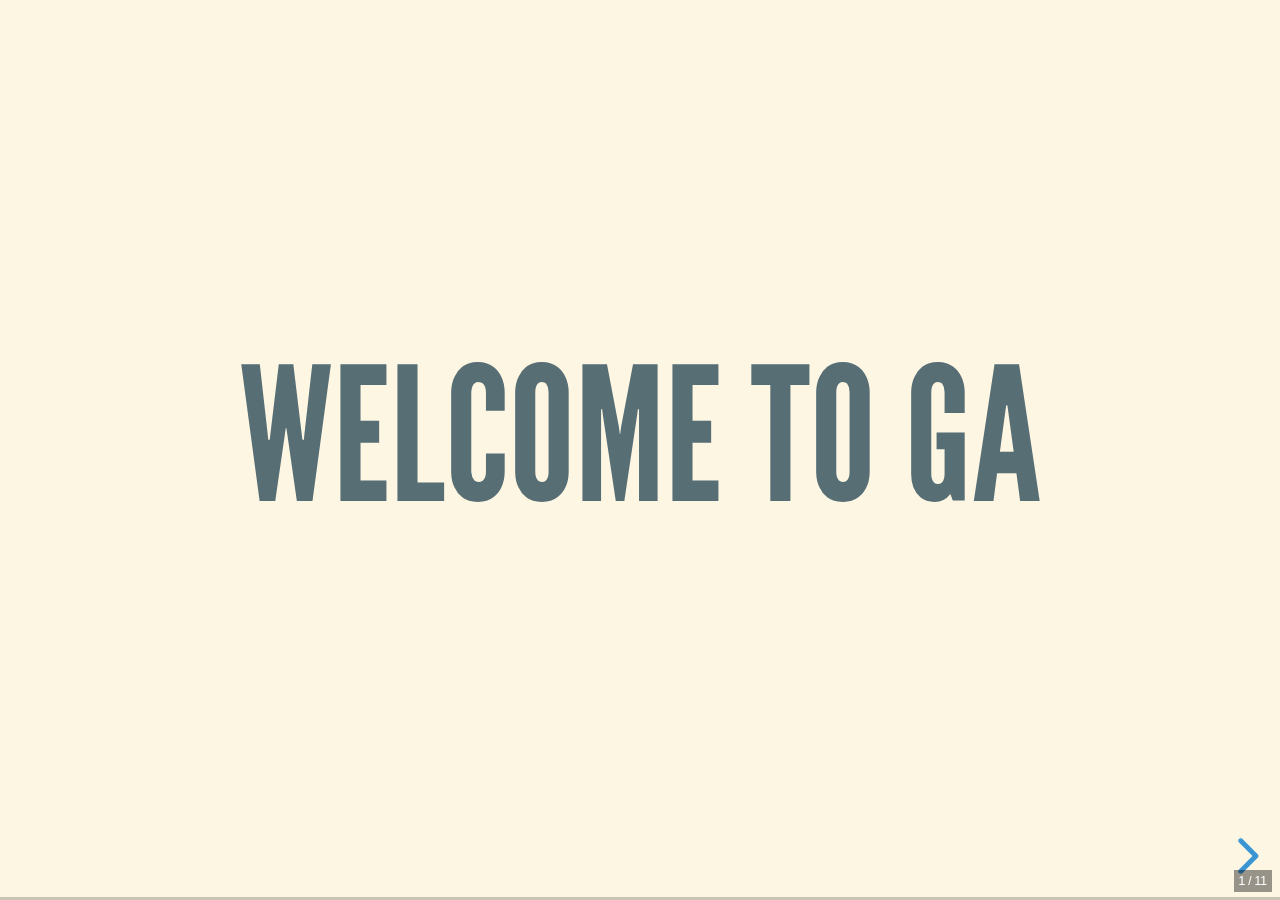
<file: index.html>
<html>
	<head>
		<link rel="stylesheet" href="./lib/css/reveal.css">
		<link rel="stylesheet" href="./lib/css/solarized.css">
	</head>
	<body>
		<div class="reveal">
			<div class="slides">
				<section>
          <h1>Welcome To GA</h1>
        </section>
				<section>
          <h2>This week</h2>
        </section>
				<section>
					<h2>Monday</h2>
					<p class="fragment fade-up">Intro(Now)</p>
					<p class="fragment fade-up"><a href="./lessons/monday/html-css-review.html">Review HTML and CSS Basics</a></p>
					<p class="fragment fade-up"><a href="./lessons/monday/semantic-html.html">HTML and semantic</a></p>
					<p class="fragment fade-up"><a href="./lessons/monday/whats-an-app.html">What's an App</a></p>
					<p class="fragment fade-up"><a target="_blank" href="https://goo.gl/forms/TfWY3kFFvGBlGoYr2">Quiz</a></p>
					<p class="fragment fade-up"><a href="./activities/html-lab.zip">Homework</a>	</p>
        </section>
				<section>
					<h2>Tuesday</h2>
					<!-- <p class="fragment fade-up"><a href="/lessons/tuesday/css.html">CSS Intro</a></p> -->
					<p class="fragment fade-up"><a href="./lessons/tuesday/css.html">CSS Intro</a></p>
					<p class="fragment fade-up"><a href="./lessons/tuesday/animations.html">Animations</a></p>
					<p class="fragment fade-up"><a href="./activities/css-homework.zip">Homework</a>	</p>
        </section>
				<section>
					<h2>Wednesday</h2>
					<p class="fragment fade-up"><a href="./lessons/wednesday/intro-to-js.html"></a>Understanding JavaScript and Coding Essentials</p>
					<p class="fragment fade-up">Intro to Canvas</p>
        </section>
				<section>
					<h2>Thursday</h2>
					<p class="fragment fade-up"> Accessing Data with JavaScript</p>
				  <p class="fragment fade-up">The Application Lifecycle</p>
				  <p class="fragment fade-up">JavaScript Coding for the Touch Interface</p>
        </section>
				<section>
					<h2>Friday</h2>
					<p class="fragment fade-up">Review</p>
				  <p class="fragment fade-up">Test</p>
				  <p class="fragment fade-up">Exam</p>
        </section>

				<section>
					<h2>Class Workflow</h2>
					<p>For Each Lesson, there is one activity.</p>
					<p>The activity is made for you to practice, it's an essential part of the lesson</p>
				</section>

				<section>
					RESOURCES
					<p class="fragment fade-up">Further reading (websites, books etc)</p>
					<p class="fragment fade-up">Bonus materials</p>
					<p class="fragment fade-up">Instructors!</p>

				</section>


				<section>
					<h2>Homework</h2>
					<p>Every Evening you will get homework activity</p>
					<p>The Homework is a recap of the day, and will help you consolidate the topics covered
					during the day</p>
					<p><strong style="text-decoration: underline; text-transform: uppercase">Homework is mandatory</strong></p>
				</section>
				<section>Questions ?</section>
			</div>
		</div>
		<script src="./lib/js/reveal.js"></script>
		<script src="./lib/js/marked.js"></script>
		<script src="./lib/js/markdown.js"></script>
		<script src="./lib/js/script.js"></script>
	</body>
</html>
</file>
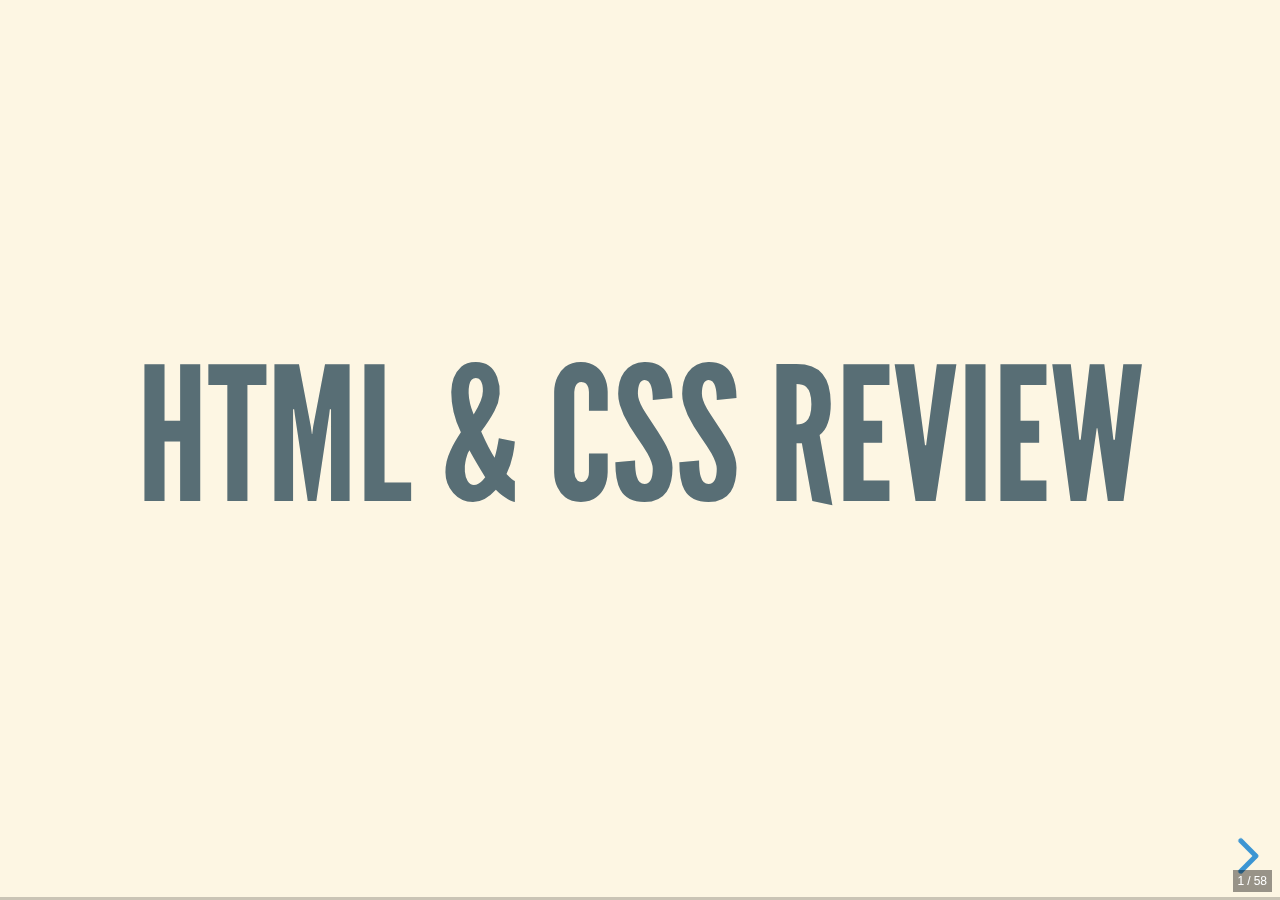
<file: lessons/monday/html-css-review.html>
<html>
	<head>
		<link rel="stylesheet" href="../../lib/css/reveal.css">
		<link rel="stylesheet" href="../../lib/css/solarized.css">
		<link rel="stylesheet" href="../../lib/css/style.css">
    <title>WhiteHat - HTML & CSS Review</title>
	</head>
	<body>
		<div class="reveal">
			<div class="slides">
				<section>
          <h1>HTML & CSS Review</h1>
        </section>
				<section>
          <h2>BRIEF HISTORY OF THE INTERNET</h2>
          <p class="fragment fade-left">50s/60s - ARPANET created in America to enable communication between two computers across a network.</p>
          <p class="fragment fade-left">70s - Transmission Control Protocol and Internet Protocol (referred) to as TCP/IP created to allow the separate mini-networks to communicate with each other.</p>
          <p class="fragment fade-left">90s - Tim Berners-Lee introduces the World Wide Web, which allows information to be freely accessible by anyone with a network connection</p>
        </section>
        <section>
          <h2>HOW IT ALL WORKS</h2>
          <p class="small fragment fade-left">Request is made from the client (laptop/computer) to view a page.</p>
          <p class="small fragment fade-left">Routers direct the request to the necessary server.</p>
          <p class="small fragment fade-left">The server deals with the request and sends back a response in a series of 'packets'. Each packet is sent on the quickest route possible (not always the same) to reach the computer.</p>
          <p class="small fragment fade-left">As these packets can arrive at different times, each one contains instructions for the computer in order to put them back together to create the web page.</p>
          <p class="small fragment fade-left">The browser then renders the web page.</p>
        </section>
        <section>
          <h2>LANGUAGES</h2>
          <p>We need languages that to enable us to view these pages and the different media types on them.</p>
        </section>
        <section>
          <h2>INTRO</h2>
          <h3>ENTER THE BIG 3 (*FOR FRONTEND)</h3>
          <p class="small fragment fade-left">HTML</p>
          <p class="small fragment fade-left">CSS</p>
          <p class="small fragment fade-left">Javascript</p>
        </section>
        <section>
          <h1>WHAT IS HTML</h1>
          <p>HTML is a markup language, which means that it is designed for the definition, presentation and formatting of content on a web page.</p>

        </section>
        <section>
          <h1>WHAT IS HTML</h1>
          <img src="../../images/html-code.png" alt="">
        </section>
        <section>
          <h2>HTML Syntax</h2>
          <img src="../../images/html-tags.png" alt="">
        </section>
        <section>
          <h2>Self Closing tags</h2>
          <p>The exception to the previous HTML syntax example are elements that do not require inner content.</p>

          <p>These are known as self-closing tags.</p>
          <img src="../../images/html-self-closing.png" alt="">
        </section>
        <section>
          <h2>HTML Attributes</h2>
          <p>Used to target HTML elements (IDs, classes) for styling or JavaScript interaction.</p>
          <p>They can also be used to add data to elements, set values for input elements and provide paths to files, among many other uses.</p>

          <img src="../../images/html-attributes.png" alt="">
        </section>
        <section>
          <h2>HTML TAGS</h2>
          <p><a href="https://htmlreference.io/" target="_blank">Here is a list of html tags</a></p>
          <p>Each tag has a specific use, and will be used to represent different data</p>
        </section>
        <section>
          <h2>Some quick Notes</h2>
        </section>
        <section>
          <h2>Some quick Notes</h2>
          <p>Code Indentation</p>
          <p>It is essential to keep your code correctly indented, as long as it will
          work even wihtout being properly indented, it will become unreadable</p>
        </section>
        <section>
          <h2>Some quick Notes</h2>
          <p>File naming</p>
          <p>when creating files, ALWAYS avoid using blank spaces, and for this
          course, avoid using capital letters</p>
          <strong>this-is-a-good-file-name.html</strong>
        </section>
        <section>
          <h2>Some quick Notes</h2>
          <p>Commenting code</p>
          Every language use comments, which can either be used to
          add details about the code, or to make sure code won't be
          'interpreted'
          <img src="../../images/html-comments.png" alt="">
        </section>
        <section>
          <h2>TIME FOR A LAB!</h2>
          <p>Task: complete the full HTML markup for our delicious cookie recipe.</p>
          <p>We'll run through how to set up the HTML document together first.</p>
          <a href="/activities/cookie_recipe_html_starter_code.zip">Download Starter code</a>
        </section>
        <section>
          <h1>WHAT IS CSS</h1>
          <p>
            CSS stands for Cascading Style Sheets. This means that styles are
            applied in a cascade, with styles declared lower down in the file
            taking precedence over earlier styles (all else being equal).
          </p>
        </section>
        <section>
          <h2>WAYS OF WRITING CSS</h2>
          <p>There are four ways to style content on your website. These are:</p>
          <ul>
            <li>Using a style tag</li>
            <li>Using the style attribute</li>
            <li>Using JavaScript to style content</li>
            <li>Linking to an external stylesheet</li>
          </ul>
        </section>
        <section>
          <h2>Using a style tag</h2>
          <img src="../../images/css-in-doc.png" alt="">
        </section>
        <section>
          <h2>Using an inline tag</h2>
          <img src="../../images/css-inline.png" alt="">
        </section>
        <section>
          <h2>Using Javascript</h2>
          <img src="../../images/css-in-js.png" alt="">
        </section>
        <section>
          <h2>Using an inline tag</h2>
          <img src="../../images/css-sheet-link.png" alt="">
        </section>
        <section>
            <h2>Where to link?</h2>
            <p>
              It is always best to link to your stylesheet(s) in the <code>&lt;head&gt;</code> tag.
              This is so that the styles are loaded before the content is rendered.
            </p>
            <img src="../../images/css-sheet-link.png" alt="CSS external stylesheet example">
        </section>
        <section>
            <h2>File paths</h2>
            <p>
              There are two ways to link to a file. One is by using a 'relative'
              path and the other is using an 'absolute' path.
            </p>
            <p>
              Anybody know the difference?
            </p>
        </section>
        <section>
            <h2>Relative path</h2>
            <p>
              Relative paths take into account the location of the file the
              code is written in. It then allows for a path to be outlined
              from the file where the declaration is made, to the file where
              the link is being made.
            </p>
            <p>
              There is a specific syntax to use when writing relative paths:
            </p>
            <ul>
              <li>'.' denotes the current working directory</li>
              <li>'..' means to jump back one level to the parent directory</li>
              <li>'/' is used to show where a file/directory name begins and ends</li>
            </ul>
        </section>
        <section>
            <h2>Same directory level</h2>
            <img src="../../images/relative-path-1.png" alt="Relative path example one">

        </section>
        <section>
            <h2>Inside directory at same level</h2>
            <img src="../../images/relative-path-2.png" alt="Relative path example two">

        </section>
        <section>
            <h2>Inside directory at parent level</h2>
            <img src="../../images/relative-path-3.png" alt="Relative path example three">

        </section>
        <section>
            <h2>Absolute path</h2>
            <p>
              An absolute path can either be a path that is absolute on the current drive/server
              or a full URL. Below is an example of an absolute path using the full URL to point
              to the image at a 3rd party site (not recommended).
            </p>
            <img src="../../images/absolute-path.png" alt="Absolute path example">
        </section>
        <section>
            <h2>Absolute path (cont.)</h2>
            <p>
              As mentioned before, the other type of absolute path is absolute according
              to the file structure on your current drive/server.
            </p>
            <img src="../../images/absolute-server.png" alt="Absolute path on server example">
        </section>
        <section>
            <h2>Image asset file formats</h2>
            <p>
              Different file formats have different properties:
            </p>
            <ul>
              <li class="fragment">
                <p class="small">
                  <code>.png</code> Supports transparency and semi-transparency,
                  great for logos, icons, and repeating background tiles.
                </p>
              </li>
              <li class="fragment">
                <p class="small">
                  <code>.jpeg</code> No transparency, can be stored at different
                  compression levels with varying amounts of "lossy-ness", typically
                  the best format for photos. (Try to balance between photo quality
                  and file size.)
                </p>
              </li>
              <li class="fragment">
                <p class="small">
                  <code>.gif</code> Can have basic transparency and can cycle through
                  a number of images, providing an animated asset.
                </p>
              </li>
							<li class="fragment">
                <p class="small">
                  <code>.svg</code> Vectorial file, more details about that soon.
                </p>
              </li>
            </ul>
        </section>
        <section>
            <h2>File naming</h2>
            <p>
              It is useful to develop a consistent strategy for naming files.
              Here are some good guidelines to start implementing:
            </p>
            <ul>
              <li>
                <p>
                  Never use spaces when naming a file.
                </p>
              </li>
              <li>
                <p>
                  Use either '-' or '_' to separate words. It doesn't matter which,
                  but be consistent.
                </p>
              </li>
              <li>
                <p>
                  Use only lowercased letters.
                </p>
              </li>
            </ul>
        </section>

        <section>
            <h2>CSS Syntax</h2>
            <img src="../../images/css-syntax.png" alt="CSS syntax example">
        </section>
        <section>
            <h2>Selectors</h2>
            <ul class="selector-list">
              <li>
                <p class="small">
                  The element <img src="../../images/css-element.png" class="inline-img" alt="CSS element selector example">
                </p>
              </li>
              <li>
                <p class="small">
                  An ID <img src="../../images/css-id.png" class="inline-img" alt="CSS ID selector example">
                </p>
              </li>
              <li>
                <p class="small">
                  A class <img src="../../images/css-class.png" class="inline-img" alt="CSS class selector example">
                </p>
              </li>
              <li>
                <p class="small">
                  An attribute <img src="../../images/css-attribute.png" class="inline-img" alt="CSS attribute selector example">
                </p>
              </li>
            </ul>
          </section>
          <section>
            <h2>Selectors (Cont)</h2>
            <ul class="selector-list">
              <li>
                <p class="small">
                  A stateful pseudo-class <img src="../../images/css-pseudo-1.png" class="inline-img" alt="CSS pseudo-selector example">
                </p>
              </li>
              <li>
                <p class="small">
                  A positional/number based pseudo-class <img src="../../images/css-pseudo-2.png" class="inline-img" alt="CSS pseudo-selector example">
                </p>
              </li>
            </ul>
        </section>
        <section>
            <h2>The DOM</h2>
            <p>
              The Document Object Model (DOM) provides a virtual representation of
              your markup. Once the document (your page) is parsed by the browser,
              the DOM renders your code as a group of 'nodes'.
            </p>
        </section>
        <section>
            <h2>The DOM (cont.)</h2>
            <img src="../../images/dom-tree.gif" alt="Example of the DOM">
            <p class="credit">Credit: <a href="http://www.webstepbook.com/supplements/slides/lecture16-dom_tree.shtml" target="_blank">Web Step Book</a></p>

        </section>
        <section>
            <h2>Chrome Dev Tools</h2>
            <p>
              These will become your go-to tool box as a frontend developer.
              Simply right-click on any element on a webpage and select 'Inspect'.
            </p>
            <p>
              Let's have a look online!
            </p>
        </section>
        <section>
            <h2>Specificity</h2>
            <p>
              Determines how specific your selectors are.
            </p>
            <p>
              As a rule of thumb, CSS code is easiest to manage
              when your selectors are specific enough to target the required
              element, but not so specific that there may be knock-on consequences
              for other, similar elements.
            </p>
            <p>
              This is because more specific selector chains will override less
              specific ones.
            </p>
        </section>
        <section>
            <h2>Calculating specificity</h2>
            <img src="../../images/css-specificity.png" alt="CSS specificity table">
            <p class="credit">Credit: <a href="https://webdevstudios.com/2015/05/26/css-specificity-may-not-known/" target="_blank">Web Dev Studios</a></p>

        </section>
        <section>
            <h2>Codepen Example</h2>
            <p>Click <a href="https://codepen.io/gerrymathe/pen/odNwjK" target="_blank">here</a></p>

        </section>
        <section>
            <h2>What to use for styling</h2>
            <p>
              It's advisable to avoid putting these 3 things in your selector chains:
            </p>
            <ul>
              <li class="fragment">
                <p>
                  IDs: should only be used for JavaScript interation
                </p>
              </li>
              <li class="fragment">
                <p>
                  Inline styles: just don't
                </p>
              </li>
              <li class="fragment">
                <p>
                  !important flag: things are going seriously wrong if you find
                  a lot of these dotted around your code!
                </p>
              </li>
            </ul>
        </section>
        <section>
            <h2>Inheritance</h2>
            <p>
              Some CSS styles can be handed down from the parent element to
              all of its children. This is known as inheritance.
            </p>
            <p>
              You can find out which CSS properties are inherited by checking
              the 'inherited' column in <a href="https://www.w3.org/TR/CSS21/propidx.html">this</a>
              W3C table.
            </p>
        </section>
        <section>
            <h2>Codepen Example</h2>
            <p>Click <a href="https://codepen.io/gerrymathe/pen/GdREZq" target="_blank">here</a></p>
        </section>
        <section>
            <h2>CSS lengths</h2>
            <p>
              There are many different units that can be used to declare CSS
              properties such as <code>height</code>, <code>width</code>,
              <code>margin</code>, <code>padding</code>, plus many more.
            </p>
        </section>
        <section>
            <h2>CSS lengths (cont.)</h2>
            <p>
              The different types of CSS length units include:
            </p>
            <ul>
              <li>Absolute units</li>
              <li>Relative units</li>
              <li>Viewport percentage lengths</li>
              <li>Percentage</li>
            </ul>
            <p>
              I will only be touching on the main units. If you would like to
              read up on them all, then <a href="https://css-tricks.com/the-lengths-of-css/" target="_blank">here</a>
              is a great article written by Chris Coyier.
            </p>
        </section>
        <section>
            <h2>Absolute units</h2>
            <p>
              By far the most commonly used absolute unit is the pixel (px).
            </p>
            <p>
              Once an element has an explicit pixel <code>width</code> or
              <code>height</code> assigned to it, it will never change size
              based on unit changes elsewhere in the code or based on screen
              size.
            </p>
        </section>
        <section>
            <h2>Relative units</h2>
            <p>
              The two most common relative units are <code>em</code> and
              <code>rem</code> units.
            </p>
            <p>
              <code>em</code> units are calculated as a multiple of the closest
              ancestor with an explicit <code>font-size</code> declaration.
            </p>
            <p>
              <code>rem</code> units are expressed as a multiple of the root
              element (the <code>&lt;html&gt;</code> element).
            </p>
            <p>
              Let's go back to our inheritance <a href="https://codepen.io/gerrymathe/pen/GdREZq" target="_blank">Codepen</a>
              to work through it.
            </p>
        </section>
        <section>
            <h2>Viewport percentage lengths</h2>
            <p>
              <code>vh</code> and <code>vw</code> can be used to set an element's
              size relative to a percentage of the viewport. Both are used
              by writing a value of between 0-100 before expressing the unit
              e.g. <code>70vh</code>.
            </p>
            <p>
              <code>vh</code> is a percentage value of the height of the viewport.
            </p>
            <p>
              <code>vw</code> is a percentage value of the width of the viewport.
            </p>
        </section>
        <section>
            <h2>Percentage</h2>
            <p>
              Element dimensions can also be declared as a <code>%</code>.
            </p>
            <p>
              An element's percentage will define its dimensions in relation
              to its parent element.
            </p>
            <p>
              For example, if the parent container has a width of 500px and the
              child's width is set to 50%, the width of the child will be 250px.
            </p>
        </section>
        <section>
            <h2>CSS colors (yep that's how to spell it in CSS!)</h2>
            <p>
              When declaring colours in CSS, there are 6 different options
              available to you:
            </p>
            <ul>
              <li>Keyword</li>
              <li>Hex code</li>
              <li>RGB</li>
              <li>RGBa</li>
              <li>HSL</li>
              <li>HSLa</li>
            </ul>
        </section>
        <section>
            <h2>Keyword</h2>
            <p>
              As you have already seen, there are some keywords for CSS colours,
              such as <code>black</code>, <code>white</code>, <code>red</code>.
              Or if you want to go very random: <code>blanchedalmond</code>,
              <code>palegoldenrod</code>, <code>peachpuff</code>, <code>whitesmoke</code>,
              or my personal favourite <code>papayawhip</code>.
            </p>
        </section>
        <section>
            <h2>Hex</h2>
            <p>
              Hex code values range from 0 (lowest) to F (highest) with the
              first two numbers representing red, the second two green and the
              final two blue.
            </p>
            <img src="../../images/colors-hex.png" alt="Hex code colour diagram">
            <p>
              This is the only colour unit where you can be really sad (like me)
              and create words out of colour codes...<code>#BADA55</code>!
            </p>
        </section>
        <section>
            <h2>RGB and RGBa</h2>
            <p>
              RGB is written as 3 values ranging from 0-255. The first unit is
              for red, second for green and third for blue e.g. <code>rgb(0,100,0)</code> would
              be a dark-ish green.
            </p>
            <p>
              RGBa is the same as RGB, only a fourth value is added ranging from 0-1.
              This unit represents transparency with 0 being fully transparent and
              1 being solid e.g. <code>rgba(0,100,0, 0.5)</code> would be the same colour as before,
              but slightly transparent.
            </p>
        </section>
        <section>
            <h2>HSL and HSLa</h2>
            <p>
              HSL is typically the least used colour unit in CSS.
            </p>
            <p>
              The numbers correspond to the hue, saturation and lightness of the
              colour. Hue is expressed as a degree angle measure. Saturation is
              expressed as a percentage, with 100% being a fully saturated color,
              and 0% being a shade of gray (no hue). Lightness is also expressed
              as a percentage, 0% being black, and 100% being white.
            </p>
        </section>
        <section>
            <h2>HSL and HSLa (continued)</h2>
            <img class="medium" src="../../images/colors-hsl.png" alt="HSL CSS colour diagram">
            <p class="credit">Credit: <a href="http://tympanus.net/codrops/css_reference/hsl/" target="_blank">Codrops</a></p>
        </section>
        <section>
            <h2>Key Takeaways (HTML)</h2>
            <ul>
              <li>
                <p>
                  Always link to an external stylesheet
                </p>
              </li>
              <li>
                <p>
                  CSS stands for Cascading Stylesheets, meaning styles are applied
                  in a cascade. Therefore (all else being equal) the final declaration
                  on an element will be applied.
                </p>
              </li>
              <li>
                <p>
                  The DOM is a tree-like representation of your HTML structure
                </p>
              </li>
            </ul>
        </section>
        <section>
            <h2>Key Takeaways</h2>
            <ul>
              <li>
                <p>
                  Always indent your HTML
                </p>
              </li>
              <li>
                <p>
                  Always put the content in the body and the meta data in the head.
                </p>
              </li>
              <li>
                <p>
                  Always use dashes in files name
                </p>
              </li>
            </ul>
        </section>
      </div>
		</div>
		<script src="../../lib/js/reveal.js"></script>
		<script src="../../lib/js/marked.js"></script>
		<script src="../../lib/js/markdown.js"></script>
		<script src="../../lib/js/script.js"></script>
	</body>
</html>
</file>
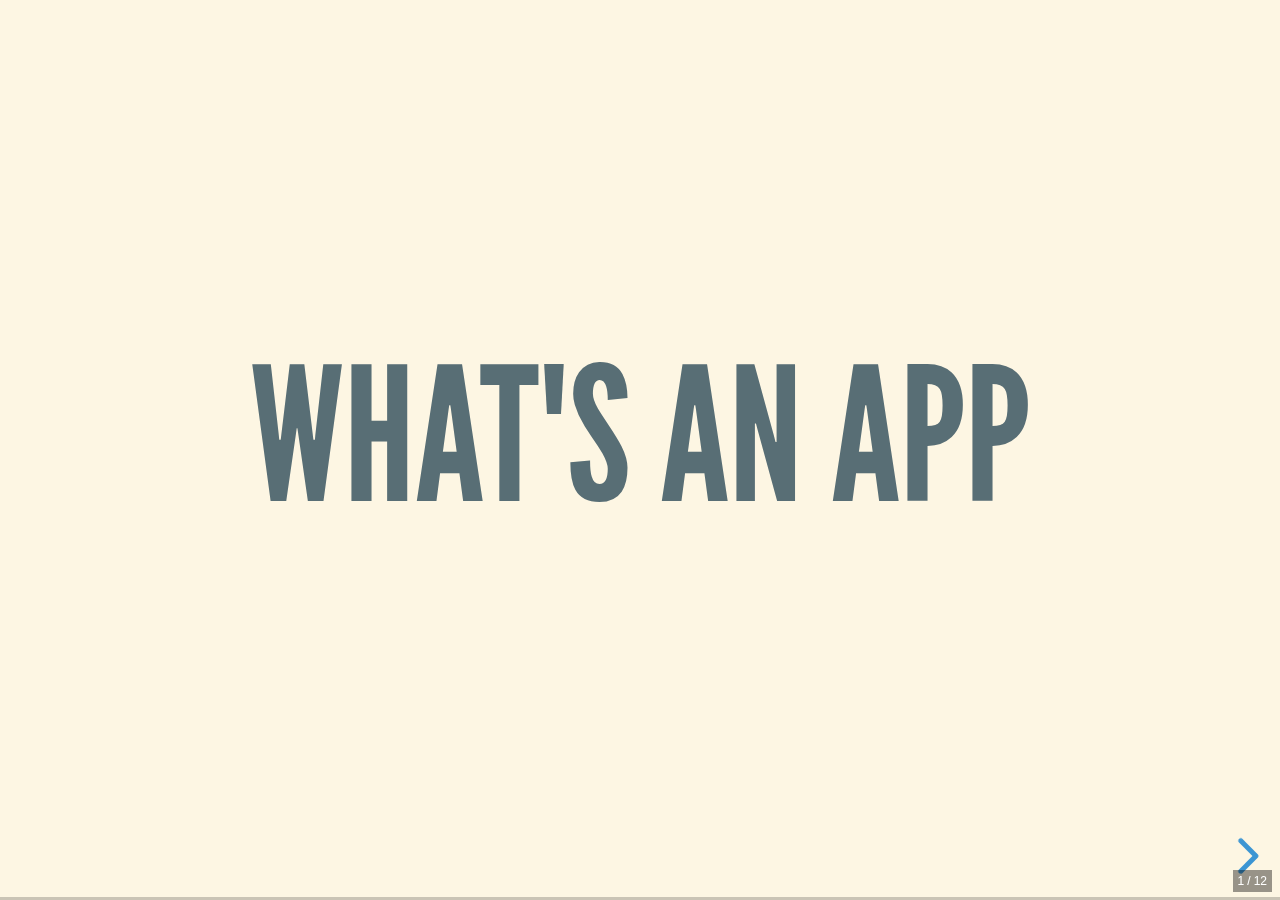
<file: lessons/monday/whats-an-app.html>
<html>
	<head>
		<link rel="stylesheet" href="../../lib/css/reveal.css">
		<link rel="stylesheet" href="../../lib/css/solarized.css">
		<link rel="stylesheet" href="../../lib/css/style.css">
	</head>
	<body><h2></h2>
		<div class="reveal">
			<div class="slides">
				<section>
          <h1>What's an app</h1>
        </section>
        <section>
          <h2>Building an app</h2>
          <p>Creating an app requires a number of steps, including:</p>
          <ul>
            <li>Planning your project</li>
            <li>Designing the user interface (UI)</li>
            <li>Updating the app manifest</li>
            <li>Writing the code</li>
            <li>Building the app</li>
            <li>Debugging and testing the app</li>
            <li>Packaging the app</li>
            <li>Validating the app</li>
            <li>Deploying the app</li>
          </ul>

        </section>
        <section>
          <h2>Managing app data</h2>

          <p>When we enter a uniform resource locator (URL) into the address bar of a browser, the browser sends an HTTP request to a Web server for a Web page</p>
          <p>HTTP is short for Hypertext Transport Protocol</p>
          <p>HTTP is a stateless protocol, which means that it doesn’t retain data from session to session</p>
          <p>Therefore, when we close a Web browser after using an application, data is not automatically saved</p>
        </section>
        <section>
          <h2>State Management</h2>
          <p>When users request access to an application, or use a Web browser, a state is created
            There are three different types of states, including:</p>
            <ul>
              <li>session states</li>
              <li>application states</li>
              <li>persistent states</li>
            </ul>

            <p>When a state starts and ends is dependent upon which type of state it is
            State management is the process of maintaining Web page information about a web page</p>
        </section>

        <section>
          <h2>States</h2>
          <p>A session state is created when access to an application is requested by logging in
          It ends when a user ends the session, or logs out of the app</p>
          </p>An application state is created when a browser sends a request for a Web page to a web server
          It ends when a user closes the browser</p>
          <p>Persistent state information is data that remains for use by an application after a session ends
          This allows an app to continue its state when a user returns to a site</p>
        </section>
        <section>
          <h2>Cookies</h2>
          <p>A cookie is a small file that is created in the web browser and is domain dependent.</p>
          <p>Everytime a request is made to the server, the cookies are sent along the request, allowing the server to identify users and work around the statelessness of http</p>
        </section>
        <section>
          <h2>Cookies </h2>
          <p>Cookies have limitations, because they are just file, they can be moved anc changed easily, which can be a security issue.</p>
          <p>As well as that when there is too many cookies for a single application, it becomes hard to manages and impact the performance</p>
          <p>With HTML5, developers can now use different solutions to store data:</p>
          <ul>
            <li>Local Storage</li>
            <li>Session Storage</li>
          </ul>
        </section>
        <section>
          <h2>SessionStorage</h2>
          <p>is avaialable for the duration of the session, when the page is open.</p>
          <p>It gets automatically deleted when the tab/window is closed</p>
        </section>
        <section>
          <h2>LocalStorage</h2>
          <p>Is persisted for ever(if you want to, but it's customisable).</p>
        </section>
        <section>
          <h2>What about saving data when the user is offline .....</h2>
        </section>
        <section>
          <h2>AppCache !</h2>
          <p>Data can be stored locally when a user is offline using the Application Cache, or AppCache</p>
          <p>AppCache stores resources, such as HTML, CSS, and JavaScript files, locally on a user’s machine</p>
          <p>As a result, users can access Web pages and apps offline</p>
          <p>Developers can dictate which type of information is stored locally in the cache manifest file</p>
        </section>
        <section>
          <h2>Debugging</h2>
          <p>Debugging is the process of finding potential issues and syntax errors</p>
          <p>It's usually done using tools made for developers</p>
          <a href="https://developer.chrome.com/devtools">(Chrome dev tools)</a>
        </section>
			</div>
		</div>
		<script src="../../lib/js/reveal.js"></script>
		<script src="../../lib/js/marked.js"></script>
		<script src="../../lib/js/markdown.js"></script>
		<script src="../../lib/js/script.js"></script>
	</body>
</html>
</file>
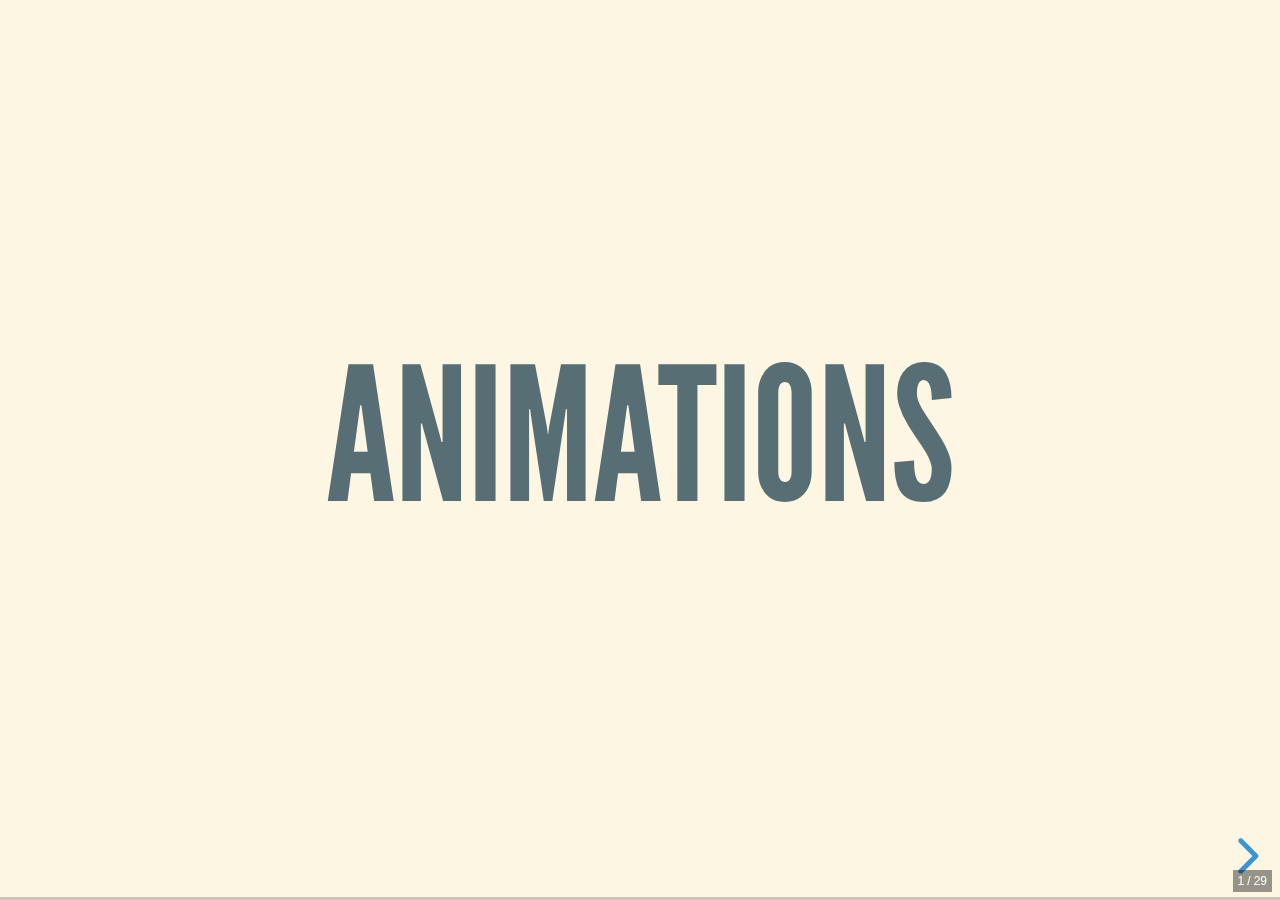
<file: lessons/tuesday/animations.html>
<html>
	<head>
		<link rel="stylesheet" href="../../lib/css/reveal.css">
		<link rel="stylesheet" href="../../lib/css/solarized.css">
		<link rel="stylesheet" href="../../lib/css/style.css">
	</head>
	<body>
		<div class="reveal">
			<div class="slides">
				<section>
          <h1>Animations</h1>
        </section>
        <section>
          <h2>Working with animations</h2>
          <h2>Animating content can be done using javascript or CSS</h2>
        </section>

        <section>
        	<h2>CSS3 Transform</h2>

        	<p>
        		With the arrival of CSS3 came new ways to visually manipulate elements,
        		both in a 2D plane and 3D space.
        	</p>
        </section>

        <section>
        	<h2>Transform Syntax</h2>

        	<img src="../../images/transform-syntax.png" alt="CSS3 Transform syntax example">
        </section>

        <section>
        	<h2>Transform Values</h2>

        	<p>
        		The transform property accepts a range of values, including:
        	</p>

        	<ul>
        		<li>Skew</li>
        		<li>Rotate</li>
        		<li>Scale</li>
        		<li>Translate</li>
        		<li>Perspective</li>
        	</ul>
        </section>

        <section>
        	<h2>Codepen Demo</h2>

        	<p>
        		Click <a href="http://codepen.io/stooderrr/pen/gmdzmE" target="_blank">here</a>
        	</p>
        </section>

        <section>
        	<h2>Rotate</h2>

        	<img src="../../images/transform-syntax.png" alt="Transform rotate example">

        </section>

        <section>
        	<h2>Scale</h2>

        	<img src="../../images/transform-scale.png" alt="Transform scale example">

        </section>

        <section>
        	<h2>Scale X &amp; Scale Y</h2>

        	<p>
        		Elements can also be scaled along both the X &amp; Y axis separately. This
        		can happen using either <strong>scaleX</strong>, <strong>scaleY</strong> or using two
        		values inside <strong>scale</strong>.
        	</p>

        	<img src="../../images/transform-scalexy.png" alt="Transform scaleX and scaleY example">
        </section>

        <section>
        	<h2>Translate</h2>

        	<p>
        		Translate moves an element and can be used similarly to scale, whereby
        		<strong>translateX</strong>, <strong>translateY</strong> or by adding
        		two values inside <strong>translate</strong>.
        	</p>

        	<img src="../../images/transform-translate.png" alt="Transform translate example">

        </section>

        <section>
        	<h2>Skew X &amp; Skew Y</h2>

        	<p>
        		Skew also works along the X &amp; Y axis and distorts the target
        		using degrees.
        	</p>

        	<img src="../../images/transform-skewxy.png" alt="Transform skew example">

        </section>

        <section>
        	<h2>Multiple Transforms</h2>

        	<p>
        		Multiple types of transform can also be added to an element at once.
        	</p>

        	<img src="../../images/transform-multiple.png" alt="Transform multiple types example">

        </section>

        <section>
        	<h2>Transform Origin</h2>

        	<p>
        		Elements are transformed from their centre point by default. Transform
        		origin provides the ability to change this.
        	</p>

        	<img src="../../images/transform-origin.png" alt="Transform origin example">

        </section>

        <section>
        	<h2>Perspective</h2>

        	<p>
        		Perspective provides an element a 3D space between the user and the
        		Z plane. The larger the value, the more subtle the effect.
        	</p>

        	<img src="../../images/transform-perspective.png" alt="Transform perspective example">

        </section>

        <section>
        	<h2>3D Transforms</h2>

        	<p>
        		Elements can also have <strong>scale</strong>, <strong>translate</strong>,
        		<strong>rotate</strong> applied to their Z axis when combined with
        		<strong>perspective</strong>.
        	</p>
        </section>

        <section >
        	<h2 class="h1">Transition</h2>

        </section>

        <section>
        	<h2>Transition</h2>

        	<p>
        		Transitions allow elements to move from one state to another across
        		a given period of time and with specific easing values in reaction
        		to a state change.
        	</p>
        </section>

        <section>
        	<img src="../../images/transition.png" alt="Transition example">

        </section>

        <section>
        	<h2>Transition</h2>

        	<p>
        		The transition can only be applied on CSS properties that have a mid-point.
        		For example, the <code>display</code> property cannot be animated, as
        		there is no mid-point.
        	</p>
        </section>

        <section>
        	<h2>Cubic Bezier</h2>

        	<p>
        		All <code>transition-timing-function</code> values are cubic bezier
        		curves, including the keyword values. This means that we can make our
        		own cubic bezier curve to gain complete control of the easing of
        		a transition.
        	</p>
        </section>

        <section class="u-bg--black">
        	<h2 class="h1">Animation</h2>

        </section>

        <section>
        	<h2>Animation</h2>

        	<p>
        		Sometimes when you're transitioning an element, you would like more
        		control over the state at certain points of the change. This
        		is where animations come in.
        	</p>
        </section>

        <section>
        	<h2>Animation Key Points</h2>

        	<ul>
        		<li>
        			<p>
        				Can be set to either run immediately on load, or can
        				be initiated in reaction to a state change or event.
        			</p>
        		</li>
        		<li>
        			<p>
        				Provide more fine-grained control over animation state.
        			</p>
        		</li>
        		<li>
        			<p>
        				Allows for easy transition of multiple properties.
        			</p>
        		</li>
        	</ul>
        </section>

        <section>
        	<h2>Animation Declaration</h2>

        	<p>
        		The <code>@keyframes</code> rule is used to define an animation
        		and is immediately followed by the animation name.
        	</p>

        	<img src="../../images/animation-declaration.png" alt="Animation declaration example">

        </section>

        <section>
        	<p>
        		Stages can be defined using percentage values to give more control. The
        		keywords <code>from</code> and <code>to</code> can also be used if the
        		animation is just going between two stages.
        	</p>

        	<img src="../../images/animation-example.png" alt="Animation example">

        </section>

        <section>
        	<h2>Animation Properties</h2>

        	<p>
        		To add the declared <code>@keyframes</code> animation to an element
        		you need to provide animation properties. These include:
        	</p>

        	<img src="../../images/animation-properties.png" alt="Animation properties example">

        </section>

        <section>
        	<h2>Inspiration</h2>

        	<ul>
        		<li>Codrops - <a href="https://tympanus.net/Development/ButtonStylesInspiration/" target="_blank">Buttons</a></li>
        		<li>Codrops - <a href="https://tympanus.net/Development/FullscreenOverlayStyles/" target="_blank">Nav Overlay</a></li>
        		<li>Codrops - <a href="https://tympanus.net/Development/LineMenuStyles/" target="_blank">Header Nav</a></li>
        		<li>Codrops - <a href="https://tympanus.net/Development/SearchUIEffects/" target="_blank">Search UI</a></li>
        	</ul>

        </section>

        <section>
        	<h2>Animation Lab</h2>

        	<p>
        		Complete <a href="https://codepen.io/gerrymathe/pen/vRWpdd" target="_blank">this</a>
        		animation exercise.
        	</p>



        	<img src="/images/ga-lab-icon.png" alt="General Assembly lab icon">
        </section>

        <section>
        	<h2>Key Takeaways</h2>

        	<ul>
        		<li>
        			<p>
        				Transforms can be used to manipulate elements across a 2D place
        				and also a 3D space.
        			</p>
        		</li>
        		<li>
        			<p>
        				Transitions can be applied to elements to create gradual changes from one
        				state to another.
        			</p>
        		</li>
        		<li>
        			<p>
        				Animations can be used when more fine-grained control over animation
        				state is required.
        			</p>
        		</li>
        	</ul>
        </section>
			</div>
		</div>
		<script src="../../lib/js/reveal.js"></script>
		<script src="../../lib/js/marked.js"></script>
		<script src="../../lib/js/markdown.js"></script>
		<script src="../../lib/js/script.js"></script>
	</body>
</html>
</file>
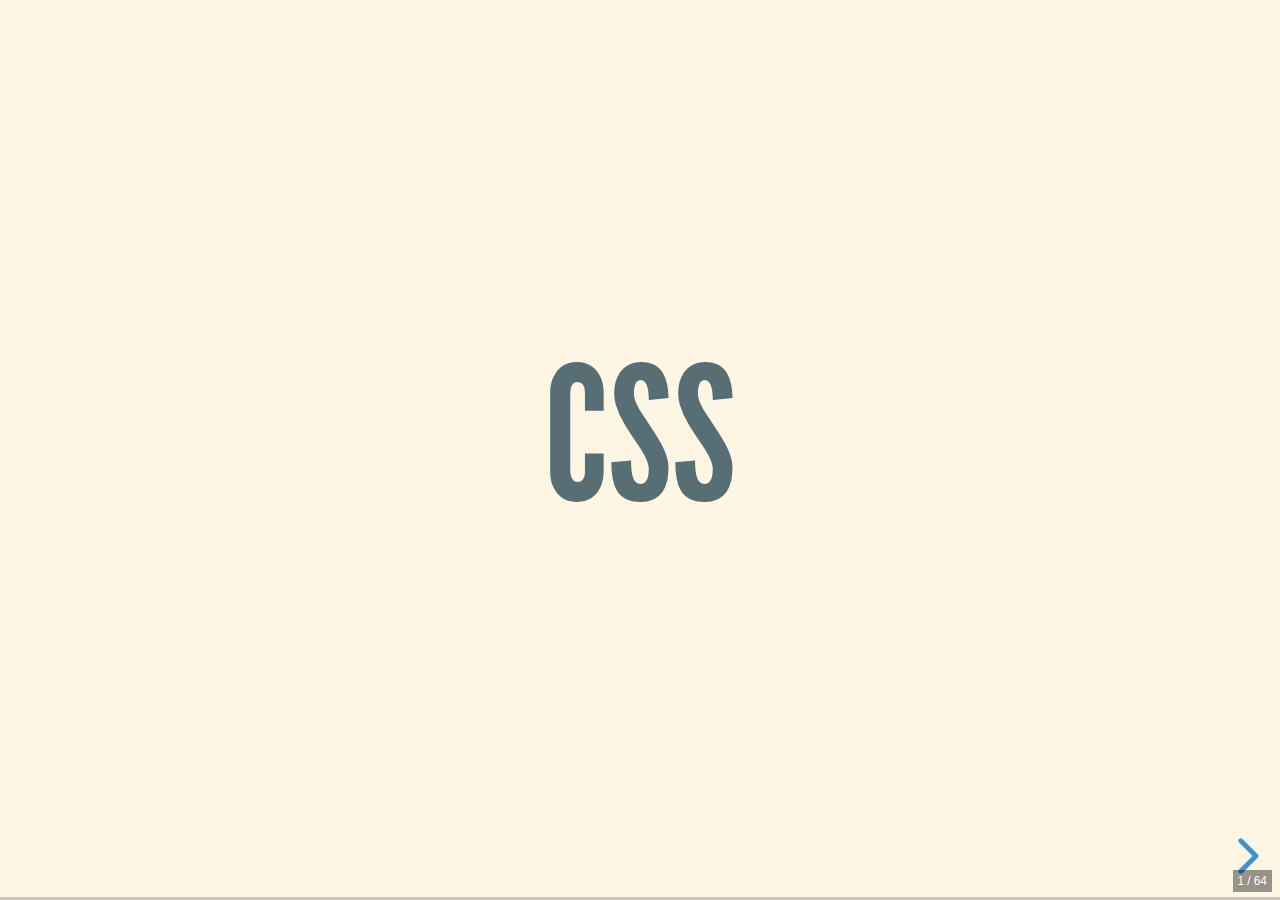
<file: lessons/tuesday/css.html>
<html>
<head>
  <link rel="stylesheet" href="../../lib/css/reveal.css">
  <link rel="stylesheet" href="../../lib/css/solarized.css">
</head>
<body>
  <div class="reveal">
    <div class="slides">
      <section>
        <h1>CSS</h1>
      </section>
      <section>
        <h2>Cascading style sheets</h2>
        <p>Cascading Style Sheets (CSS) is a language that defines how HTML elements are styled</p>
        <p>In other words, HTML structures a document, while CSS formats it</p>
      </section>
      <section>
        <h2>Cascading style sheets</h2>
        <p>CSS can be applied to single HTML elements, or it can be kept in a separate file and applied to elements throughout a document</p>
        <p>Files that hold CSS are called “style sheets” and use the .css exension</p>
        <p>Unlike HTML, CSS uses rules instead of tags</p>
      </section>
      <section>
        <h2>Linking style sheets</h2>
        <p>There are several ways to incorporate CSS into HTML:</p>
        <ul>
          <li>Inline styling</li>
          <li>use of the &lt;style&gt; element nested in the &lt;head&gt; element</li>
          <li>the &lt;link&gt; element and a separate CSS file</li>
        </ul>
      </section>
      <section>
        <h2>Linking style sheets</h2>
        <p>Placing CSS in a separate file has a lot of advantages:</p>
        <ul>
          <li>A style change can apply to an entire document</li>
          <li>Teams working on Web projects can separate responsibilities</li>
        </ul>

      </section>
      <section>
        <h2>Linking style sheets</h2>
        <p>YOU SHOULD ONLY EVER USE EXTERNAL STYLESHEETS</p>
      </section>
      <section>
        <h2>Selectors and declarations</h2>
        <p>There are two parts to a CSS rule:</p>
        <ul>
          <li>selectors</li>
          <li>declarations</li>
        </ul>

      </section>
      <section>
        <h2>Selectors and declarations</h2>


        <p>A selector references the HTML element that you want to style</p>
        <p>A declaration is the style that you want to apply to that element</p>
        <p>declarations have two parts: </p>
        <p>a property followed by a colon (:) and a space, and a value followed by a semicolon (;)
          declarations sit between curly brackets</p>
        </section>
        <section>
          <h2>Selectors and declarations</h2>
          <img src="../../images/css-selector.png" alt="">
        </section>
        <section>
          <h2>IDs and Classes</h2>
          <p>HTML elements can be referenced by selectors in a number of ways, including:</p>
          <ul>
            <li>the tag name, such as p, h1, table, etc.</li>
            <li>ID selectors, such as #navbar, which include a hashtag symbol (#) as a prefix</li>
            <li>Class selectors, like .happy, which include a decimal (.) as a prefix</li>
            <li>id and class are both universal attributes</li>
            <li>id is used to identify unique elements</li>
            <li>class should be used to categorize elements into groups that will be styled similarly</li>
          </ul>

        </section>
        <section>
          <h2>Comments</h2>
          <p>Add comments to your CSS file to explain what it does</p>
          <p>Add a multi-line comment by starting with the /* characters and ending with the */ characters</p>
        </section>
        <section>
          <h2>CSS Box Model</h2>

          <p>
            Every HTML element is represented by a set of boxes
            that surrounded the content. Each box's properties can then be
            manipulated to change appearance the appearance of the element.
          </p>
          <p>
            The 4 distinct boxes are as follows:
          </p>
          <ul>
            <li>Content</li>
            <li>Padding</li>
            <li>Border</li>
            <li>Margin</li>
          </ul>
        </section>

        <section>

          <h2>CSS Box Model (cont.)</h2>
          <img src="../../images/box-model.gif" alt="Diagram of Box Model">
        </section>


        <section>
          <h2>Codepen example</h2>
          <p>
            Click <a href="https://codepen.io/gerrymathe/pen/ELjmQX" target="_blank">here</a>
          </p>
        </section>

        <section>
          <h2>Always set box-sizing</h2>

          <p>
            I would recommend that from now on, every site's stylesheet that
            you create should have the following code snippet as the very first
            CSS declaration:
          </p>
          <img src="../../images/css-box-sizing.png" alt="Box-sizing CSS snippet">

        </section>

        <section>
          <h2>Everything's a box!</h2>

          <p>
            Just remember that in HTML, everything is just a box. Each box
            wraps and segregates content that can then be uniquely styled.
          </p>
          <p>
            Let's have a little look at how <a href="https://generalassemb.ly/" target="_blank">General Assembly's</a>
            site is layed out!
          </p>
        </section>

        <section>

          <h2>Shorthand CSS</h2>

          <p>
            <code>margin</code> and <code>padding</code> are two CSS properties
            that have the option of using a shorthand syntax:
          </p>
          <ul>
            <li>
              Setting each side individually e.g. <code>margin-top: 25px;</code>
            </li>
            <li>
              Using a 4 value syntax e.g. <code>margin: 25px 15px 10px 15px;</code>
            </li>
            <li>
              Using a 2 value syntax e.g. <code>margin: 25px 15px;</code>
            </li>
            <li>
              Using a 3 value syntax e.g. <code>margin: 25px auto 10px;</code>
            </li>
            <li>
              Using a single value e.g. <code>margin: 25px;</code>
            </li>
          </ul>
        </section>


        <section>
          <h2>CSS <code>display</code></h2>

          <p>
            For the purpose of basic structure and styling, elements typically have some default
            styles before any code is even written (unless you're using reset.css!).
          </p>
          <p>
            Some elements have more default styles than others, however all elements fall
            into one of two categories: 'block' or 'inline' elements.
          </p>
        </section>

        <section>
          <h2>Block-level elements</h2>

          <p>
            Block-level elements are elements that, when no width is set, will expand
            to fit the length of their container. This means they'll try to occupy
            the whole row...they're greedy!
          </p>
          <p>
            Block-level elements have the following characteristics:
          </p>
          <ul class="small">
            <li class="fragment small">
              When no <code>width</code> is set, will expand to the width of its container.
            </li>
            <li class="fragment">
              <code>margin</code> and <code>padding</code> push elements away
              both horizontally AND vertically.
            </li>
            <li class="fragment">
              Ignores the <code>vertical-align</code> rule.
            </li>
          </ul>
        </section>

        <section>
          <h2>Block-level element examples</h2>

          <p>
            <code>&lt;div&gt;, &lt;section&gt;, &lt;header&gt;,
              &lt;footer&gt;, &lt;ul&gt;, &lt;ol&gt;, &lt;li&gt;, &lt;table&gt;, &lt;fieldset&gt;, &lt;figure&gt;, &lt;aside&gt;,
              &lt;article&gt;, &lt;nav&gt;, &lt;blockquote&gt;</code>
            </p>
          </section>

          <section>
            <h2>Inline elements</h2>

            <p>
              Inline elements fit perfectly in the flow of content and allow multiple
              elements on a row. This makes them perfect for use within content.
              They're also useful when you want elements to sit
              next to each other on a row.
            </p>
            <p>
              Inline elements have they following characteristics:
            </p>
            <ul>
              <li class="fragment">
                Sit in the flow of content.
              </li>
              <li class="fragment">
                <code>margin</code> and <code>padding</code> only push elements
                away horizontally.
              </li>
              <li class="fragment">
                Are subject to <code>vertical-align</code>.
              </li>
              <li class="fragment">
                Do not respond to set  <code>height</code> or <code>width</code>.
              </li>
            </ul>
          </section>

          <section>
            <h2>Inline element examples</h2>

            <p>
              <code>
                &lt;span&gt;, &lt;em&gt;, &lt;i&gt;, &lt;b&gt;, &lt;strong&gt;, &lt;img&gt;, &lt;a&gt;, &lt;input&gt;, &lt;button&gt;,
                &lt;label&gt;, &lt;select&gt;, &lt;abbr&gt;, &lt;textarea&gt;
              </code>
            </p>
          </section>

          <section>
            <h2>Codepen</h2>

            <p>
              Let's create a quick <a href="http://codepen.io/" target="_blank">pen</a> together
              to go through the difference.
            </p>
            <p>
              And to also take a look at the 'hybrid' display property of <code>inline-block</code>.
            </p>
          </section>

          <section>
            <h2>Inline-block elements</h2>

            <p>
              As we saw in the example, elements with <code>display: inline-block;</code>
              contain characteristics from both block-level and inline elements.
            </p>
            <p>
              Here's a breakdown of those characteristics:
            </p>
            <ul>
              <li class="fragment">
                Sit in the flow of content, if no margins or padding have been set.
              </li>
              <li class="fragment">
                <code>margin</code> and <code>padding</code> push elements away
                both horizontally AND vertically.
              </li>
              <li class="fragment">
                Are subject to <code>vertical-align</code>.
              </li>
              <li class="fragment">
                Responds to set  <code>height</code> and <code>width</code>.
              </li>
            </ul>
          </section>

          <section>
            <h2>Hiding elements</h2>
            <p>
              Sometimes we might want to hide elements on the page. An example of
              one of these times might be when there is a dropdown menu that we want
              to hide until the user hovers over a menu item.
            </p>
          </section>

          <section>
            <h2><code>display: none;</code> vs <code>visibility: hidden;</code></h2>

            <p>
              When elements are inserted into the DOM Tree, they are being 'parsed'. But
              before they are actually placed on the page, they need to be 'rendered'.
            </p>
          </section>

          <section>
            <h2><code>display: none;</code></h2>

            <p>
              Elements with <code>display: none;</code> are parsed, but not rendered. Meaning
              that surrounding elements act like there is no element present.
            </p>
          </section>

          <section>
            <h2><code>visibility: hidden;</code></h2>

            <p>
              Elements with <code>visibility: hidden;</code> are parsed AND rendered. This
              means that the hidden element still occupies the space it otherwise would have.
            </p>
          </section>

          <section>
            <h2>Codepen example</h2>
            <p>
              Click <a href="https://codepen.io/gerrymathe/pen/ZoGRoO" target="_blank">here</a>
            </p>
          </section>

          <section>
            <h2>Positioning</h2>

            <p>
              Having a good understanding of CSS positioning is crucial for effective
              layout of a page. However, it is an often misunderstood property, that
              can quickly cause issues if used incorrectly.
            </p>
          </section>

          <section>
            <h2>Position properties</h2>

            <p>
              The position property can have one of 5 possible values:
            </p>
            <ul>
              <li>Static (default)</li>
              <li>Relative</li>
              <li>Absolute</li>
              <li>Fixed</li>
              <li>Sticky (little support)</li>
            </ul>
          </section>

          <section>
            <h2><code>position: static;</code></h2>

            <p>
              This position declaration is the default value on all elements, if no
              other position value has been set. It contains the following characteristics:
            </p>
            <ul>
              <li>
                Element maintains normal behaviour, sitting in the flow of the document.
              </li>
              <li>
                Does not respond to <code>top</code>, <code>right</code>, <code>bottom</code>,
                <code>left</code> or <code>z-index</code> properties.
              </li>
            </ul>
          </section>

          <section>
            <h2><code>position: relative;</code></h2>

            <ul>
              <li>
                If no other properties are set, the element will maintain all normal
                behviour.
              </li>
              <li>
                Does respond to <code>top</code>, <code>right</code>, <code>bottom</code>,
                <code>left</code> and <code>z-index</code> properties.
              </li>
              <li>
                If one of these other properties are set, the element will change position
                on screen, but the original position of the element will remain, as if
                the element was still there.
              </li>
            </ul>
          </section>

          <section>
            <h2><code>position: absolute;</code></h2>

            <ul>
              <li>
                Pulls the element out of the normal flow of the document. Meaning
                other elements will fill the space left by the absolutely positioned
                element.
              </li>
              <li>
                Block-level elements no longer stretch to fill the width of the container.
              </li>
              <li>
                Does respond to <code>top</code>, <code>right</code>, <code>bottom</code>,
                <code>left</code> and <code>z-index</code> properties.
              </li>
              <li>
                Is positioned relatively to its closest ancestor with a position property
                other than <code>position: static;</code>.
              </li>
            </ul>
          </section>

          <section>
            <h2><code>position: fixed;</code></h2>

            <ul>
              <li>
                Pulls the element out of the normal flow of the document. Meaning
                other elements will fill the space left by the fixed position
                element.
              </li>
              <li>
                Block-level elements no longer stretch to fill the width of the container.
              </li>
              <li>
                Does respond to <code>top</code>, <code>right</code>, <code>bottom</code>,
                <code>left</code> and <code>z-index</code> properties.
              </li>
              <li>
                Is positioned relatively to the screen's viewport. Will maintain this position on the
                viewport until another <code>position</code> property is set.
              </li>
            </ul>
          </section>

          <section>
            <h2>Codepen example</h2>
            <p>
              Click <a href="https://codepen.io/gerrymathe/pen/ZoQMNm" target="_blank">here</a>
            </p>
          </section>

          <section>
            <h2><code>z-index</code></h2>

            <p>
              The <code>z-index</code> property specifies the z-order of an element
              and its descendants.
            </p>
            <p>
              This relates to how elements are 'stacked' in the viewport and therefore
              which elements should appear closer to the user and sit on top of other elements.
            </p>
          </section>

          <section>
            <h2><code>z-index</code> (cont.)</h2>

            <p>
              Remember, a <code>position</code> value other than <code>static</code> has
              to be set in order for <code>z-index</code> to work.
            </p>
            <p>
              The <code>z-index</code> value can literally be any number you like. So, as
              you can imagine, it can get messy very quickly. Always be sure to define a
              <code>z-index</code> scale for a project to manage this.
            </p>
          </section>

          <section>
            <h2>Floats</h2>

            <p>
              The CSS <code>float</code> property takes elements out of the normal flow
              of the document. The main values are none (default), left and right.
            </p>
            <p>
              When floated left or right, an element will be placed to the given side
              of its container, where inline elements or content can flow around it.
            </p>
          </section>

          <section>
            <h2>Codepen example</h2>
            <p>
              Click <a href="https://codepen.io/gerrymathe/pen/MGwXXe" target="_blank">here</a>
            </p>
          </section>

          <section>
            <h2>Clearfix</h2>

            <img src="../../images/css-clearfix.png" alt="Clearfix code snippet">
            <p>
              The <code>clearfix</code> class is always assigned to the PARENT element
              of floated elements. The styling creates a new block formatting context, which
              effectively maps out an element's contents. This forces the parent's height
              to register its floated children's heights again.
            </p>
          </section>

          <section>
            <h2>Floats for layout</h2>
            <p>
              Due to the fact that floated elements allow other content and elements to wrap
              around them, floats are perfect to use for layouts in CSS.
            </p>
            <p>
              Elements used for structure are always block-level elements. However, when
              <code>float</code> is applied, they no longer stretch to fill their container.
            </p>
          </section>

          <section>
            <h2>Codepen example</h2>
            <p>
              Click <a href="https://codepen.io/gerrymathe/pen/odXyMq" target="_blank">here</a>
            </p>
          </section>

          <section>
            <h2><code>clear</code></h2>

            <p>
              The <code>clear</code> property is directly related to floats. When elements are
              floated, other subsequent elements may try and fit horizontally beside the floated
              element. In order to re-position the element correctly a <code>clear</code>
              property must be assigned.
            </p>
            <p>
              The most commonly used <code>clear</code> declaration is <code>clear: both;</code>
            </p>
          </section>

          <section>
            <h2><code>clear</code> (cont.)</h2>

            <p>
              The main values for <code>clear</code> are none, left, right and both:
            </p>
            <ul>
              <li>
                <strong>none:</strong> the element does not clear past floated elements.
              </li>
              <li>
                <strong>left:</strong> the element clears the left floated elements.
              </li>
              <li>
                <strong>right:</strong> the element clears the right floated elements.
              </li>
              <li>
                <strong>both:</strong> the element clears both right and left floated
                elements.
              </li>
            </ul>
          </section>

          <section>
            <h2>CSS <code>clear</code> vs <code>.clearfix</code></h2>
            <p>
              <code>clear</code> is a CSS property that is placed on an element to drop
              it below floated elements.
            </p>
            <p>
              <code>clearfix</code> is a class that is placed on a parent element (in the HTML)
              when its height has collapsed due to its children being floated.
            </p>
          </section>

          <section>
            <h2>Try some layouts!</h2>
            <img src="../../images/ga-lab-icon.png" alt="General Assembly lab icon">
            <p>
              Work from the <a target="_blank" href="../../activities/layout-challenge.pdf">layout-challenge.pdf</a> file and see how far you can get creating
              the different layouts using what you've learned today.
            </p>
          </section>


          <section>
            <h2>Key Takeaways</h2>
            <ul>
              <li>
                <p>
                  Elements can either be block-level elements or inline elements. There
                  is also a third <code>display</code> property of <code>inline-block</code>
                  that acts as a hybrid.
                </p>
              </li>
              <li>
                <p>
                  The <code>position</code> property is used to change the position of
                  elements to either <code>static</code>, <code>relative</code>,
                  <code>absolute</code> or <code>fixed</code>
                </p>
              </li>
              <li>
                <p>
                  Floats are often used for layout purposes, but beware the effect they
                  can have on their parent container
                </p>
              </li>
            </ul>
          </section>
          <section>
            <h2>Pseudo elements</h2>

            <p>
              In the box model CSS snippet we came across a new type of element: the
              pseudo element.
            </p>
            <p>
              Every non-replaced element (see <a href="http://reference.sitepoint.com/css/replacedelements" target="_blank">this</a>
              article for definition) comes with two 'free' elements that can
              be styled independently of the main element.
            </p>
            <p>
              These elements are the <code>:before</code> and <code>:after</code>
              elements.
            </p>
          </section>

          <section>
            <h2><code>:before</code> and <code>:after</code></h2>

            <p>
              These two pseudo-elements are your best friends when it comes to
              adding extra design detail to your elements.
            </p>
            <p>
              Other pseudo-elements include <code>:first-letter</code> and
              <code>:first-line</code>, which can come in handy every now and then.
            </p>
            <p>
              But <code>:before</code> and <code>:after</code> are by far the most commonly used.
            </p>
          </section>

          <section>

            <h2>Codepen example</h2>
            <p>
              Click <a href="https://codepen.io/gerrymathe/pen/bMdKzb" target="_blank">here</a>
            </p>
          </section>

          <section>

            <h2>The selector chain</h2>

            <p>
              In our first CSS lesson, we had a look at classes, IDs and we also
              talked about specificity.
            </p>
          </section>


          <section>

            <h2>Advanced selectors</h2>

            <p>
              Learning how to target elements effectively for styling, beyond
              simply using classes, is a key skill to develop in CSS.
            </p>
            <p>
              Let's take a look at some more ways to home in on our target elements.
            </p>
          </section>

          <section>

            <h2>Descendant selectors</h2>
            <img src="../../images/css-descendant-selector.png" alt="CSS descendant selector example">
            <p>
              What element(s) is this selector chain targeting?
            </p>
            <p class="fragment">
              Any anchor tag within any paragraph tag, that is within any section tag. Putting
              a space between the selectors means that you are targeting a child element.
            </p>
          </section>

          <section>

            <h2>More selectors</h2>
            <img class="inline-img" src="../../images/css-selectors-1.png" alt="CSS selector example">
            <img class="inline-img" src="../../images/css-selectors-2.png" alt="CSS selector example">
            <img class="inline-img" src="../../images/css-selectors-3.png" alt="CSS selector example">

            <p>
              What are these 3 selector chains targeting?
            </p>
            <ol>
              <li class="fragment">
                An element with both the classes 'quote' AND 'large'
              </li>
              <li class="fragment">
                Elements with a class of 'quote' OR 'intro'
              </li>
              <li class="fragment">
                Any input tag that has an attribute of <code>type="submit"</code>
              </li>
            </ol>
          </section>

          <section>

            <h2>Selector combinators</h2>

            <ul>
              <li class="fragment">
                <p>
                  <img class="inline-img" src="../../images/selector-combinators-1.png" alt="Adjacent sibling selector">
                  selects matching sibling that immediately follows the first element declared
                </p>
              </li>
              <li class="fragment">
                <p>
                  <img class="inline-img" src="../../images/selector-combinators-3.png" alt="General sibling selector">
                  selects all matching elements specified that share
                  a parent with the first element declared
                </p>
              </li>
              <li class="fragment">
                <p>
                  <img class="inline-img" src="../../images/selector-combinators-2.png" alt="Descendant selector">
                  selects the direct matching child of the first element declared
                </p>
              </li>
            </ul>
          </section>

          <section>

            <h2>Pseudo classes</h2>

            <ul>
              <li>
                <p>
                  <img class="inline-img" src="../../images/pseudo-classes-1.png" alt="nth-child pseudo class example">
                  selects a child element whose numeric position in the
                  the series of child elements matches the pattern an+b.
                </p>
              </li>
              <li>
                <p>
                  <img class="inline-img" src="../../images/pseudo-classes-2.png" alt="nth-of-type pseudo class example">
                  selects the type of element whose position
                  matches the pattern an+b, whilst also having the same parent element.
                </p>
              </li>
              <li>
                <p>
                  <img class="inline-img" src="../../images/pseudo-classes-3.png" alt="hover pseudo class example">
                  applies styles to an element when the cursor hovers over it.
                </p>
              </li>
              <li>
                <p>
                  <img class="inline-img" src="../../images/pseudo-classes-4.png" alt="focus pseudo class example">
                  activated when the user selects the element. Typically used for form inputs.
                </p>
              </li>
            </ul>
          </section>

          <section>

            <h2>Nested selectors</h2>
            <img src="../../images/ga-lab-icon.png" alt="General Assembly lab icon">
            <p>
              Learning how to effectively target elements for styling is crucial
              for writing clean CSS code.
            </p>
            <p>
              Complete <a href="http://flukeout.github.io/" target="_blank">this</a> exercise to
              build your understanding of selector chains. There will be a few new
              selectors in there!
            </p>
            <p>
              If you run into trouble <a href="https://developer.mozilla.org/en-US/docs/Web/CSS/CSS_Selectors" target="_blank">this</a>
              MDN article is a great resource.
            </p>
          </section>

          <section>

            <h2>Key Takeaways</h2>

            <ul>
              <li>
                <p>
                  Every HTML element is made up of a set of boxes: content, padding,
                  margin and border
                </p>
              </li>
              <li>
                <p>
                  The <code>box-sizing</code> property is a must if you want to keep
                  your sanity
                </p>
              </li>
              <li>
                <p>
                  Non-replaced elements come with two pseudo-elements, which are often
                  used for styling purposes
                </p>
              </li>
              <li>
                <p>
                  Always use classes to target elements for styling and IDs to target
                  in JavaScript
                </p>
              </li>
            </ul>
          </section>
          <section>
            <h1>Text Flow using CSS </h1>
          </section>
          <section>
            <h2>Text Flow using CSS 3</h2>

            <p>With HTML you can organize content into separate section, but what can you do if you want content to flow from one region to</p> another?
            <p>CSS Regions are sections of a document where content can flow from one region to another</p>
            <p>If there is too much content in one section, then the remaining content automatically flows into another region</p>
          </section>
          <section>
            <h2>Text Flow using CSS 3</h2>
            <p>Regions can be placed anywhere on a screen, as evidenced in the graphic to the right</p>
            <img src="../../images/css-regions.png" alt="">
          </section>
          <section>
            <h2>CSS Regions</h2>
            <p>Creating a CSS Region, you must specify a content source and content containers</p>
            <p>You set up CSS regions with the flow-into and flow-from properties</p>
            <p>A content source is a chunk of text that holds the content you want to flow through the regions</p>
            <p>Content containers are the areas where you want your content to appear</p>
            <p>You should use a separate HTML document as the source</p>
          </section>
  				<section>
  					<h2></h2>
  					CSS allows you to create columns and divide content among them
  this is called the multi-column layout
  There are three primary CSS properties that you can use to manipulate columns:
  column-count
  column-gap
  column-rule
  In the CSS Box, columns are in between the content and the Box
  				</section>
        </div>
      </div>
      <script src="../../lib/js/reveal.js"></script>
      <script src="../../lib/js/marked.js"></script>
      <script src="../../lib/js/markdown.js"></script>
      <script src="../../lib/js/script.js"></script>
    </body>
    </html>
</file>
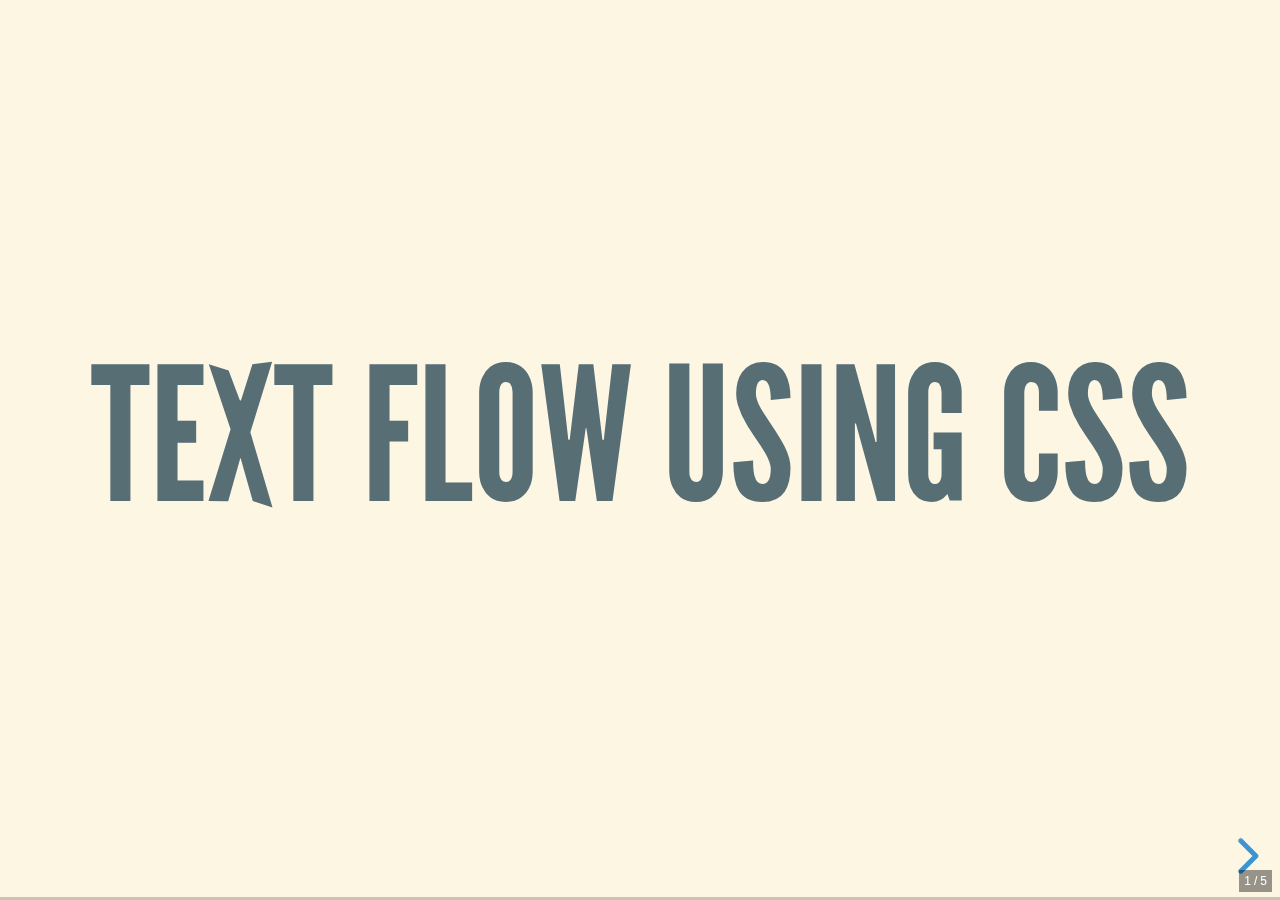
<file: lessons/tuesday/text-flow.html>
<html>
	<head>
		<link rel="stylesheet" href="../../lib/css/reveal.css">
		<link rel="stylesheet" href="../../lib/css/solarized.css">
	</head>
	<body>
		<div class="reveal">
			<div class="slides">
				<section>
          <h1>Text Flow using CSS </h1>
        </section>
        <section>
          <h2>Text Flow using CSS 3</h2>

          <p>With HTML you can organize content into separate section, but what can you do if you want content to flow from one region to</p> another?
          <p>CSS Regions are sections of a document where content can flow from one region to another</p>
          <p>If there is too much content in one section, then the remaining content automatically flows into another region</p>
        </section>
        <section>
          <h2>Text Flow using CSS 3</h2>
          <p>Regions can be placed anywhere on a screen, as evidenced in the graphic to the right</p>
          <img src="../../images/css-regions.png" alt="">
        </section>
        <section>
          <h2>CSS Regions</h2>
          <p>Creating a CSS Region, you must specify a content source and content containers</p>
          <p>You set up CSS regions with the flow-into and flow-from properties</p>
          <p>A content source is a chunk of text that holds the content you want to flow through the regions</p>
          <p>Content containers are the areas where you want your content to appear</p>
          <p>You should use a separate HTML document as the source</p>
        </section>
				<section>
					<h2></h2>
					CSS allows you to create columns and divide content among them
this is called the multi-column layout
There are three primary CSS properties that you can use to manipulate columns:
column-count
column-gap
column-rule
In the CSS Box, columns are in between the content and the Box
				</section>
			</div>
		</div>
		<script src="../../lib/js/reveal.js"></script>
		<script src="../../lib/js/marked.js"></script>
		<script src="../../lib/js/markdown.js"></script>
		<script src="../../lib/js/script.js"></script>
	</body>
</html>
</file>
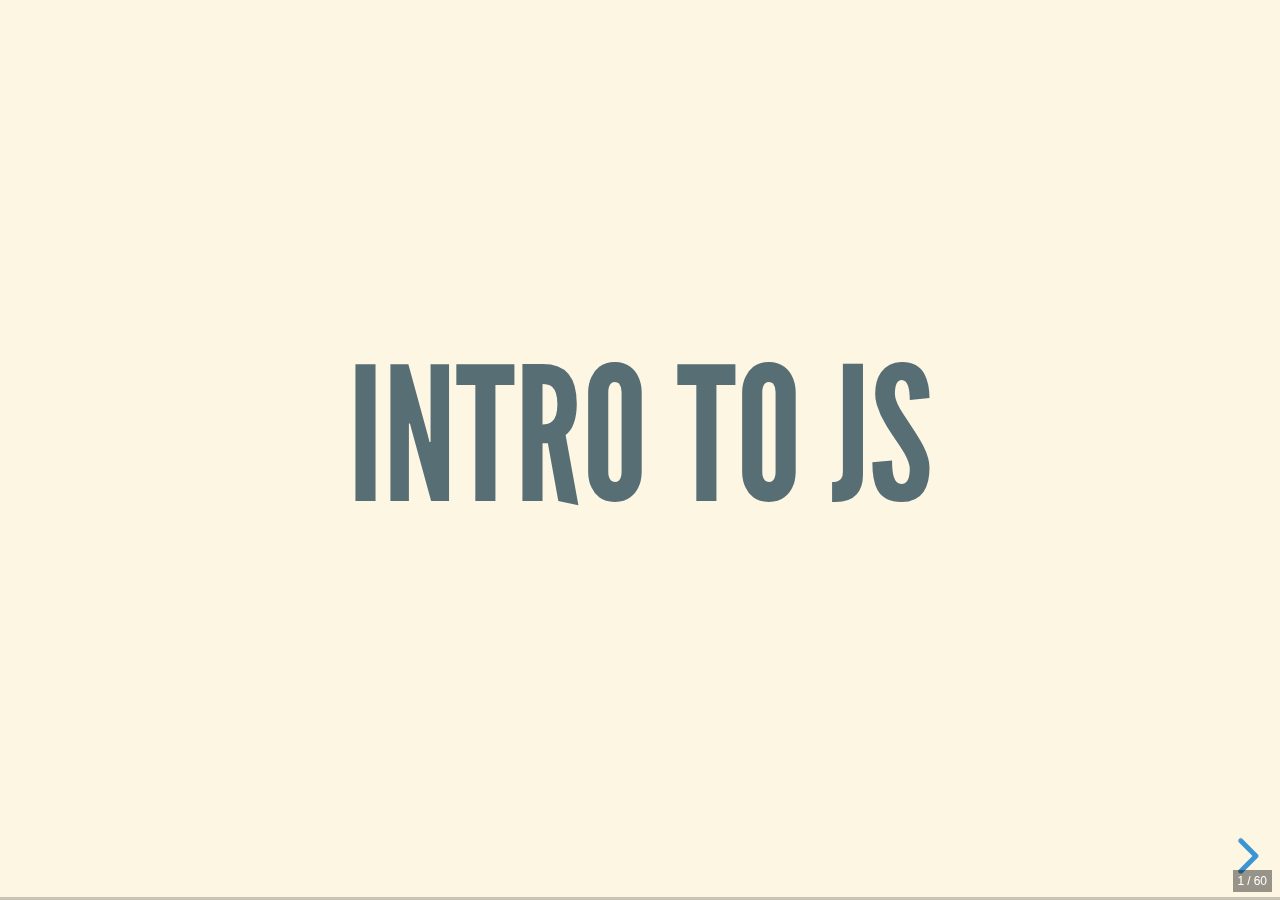
<file: lessons/wednesday/intro-to-js.html>
<html>
<head>
  <link rel="stylesheet" href="../../lib/css/reveal.css">
  <link rel="stylesheet" href="../../lib/css/solarized.css">
</head>
<body>
  <div class="reveal">
    <div class="slides">
      <section>
        <h1>Intro to JS </h1>
      </section>
      <section>
        <h2>What is programming?</h2>
        <p>
          Programming is the task of writing instructions in a language
          that the computer can understand to then perform those instructions.
        </p>
        <p>
          Computers can perform tasks extremely quickly, but developers need to
          programmatically break down those tasks to provide step-by-step instructions
          to the computer.
        </p>
      </section>

      <section class="u-bg--black">
        <h2 class="h1">Pseudo code</h2>
      </section>

      <section>
        <h2>Pseudo code</h2>
        <p>
          A great way to break down a problem into small chunks is to use pseudo
          code.
        </p>
        <p>
          Pseudo code is usually typed using comments, so that it has no
          effect on the program being written. It is typically written in a mixture
          of natural language and high-level programming constructs.
        </p>
      </section>

      <section>
        <h2>JS Comments</h2>
        <p>
          These comments for pseudo-code can be either single line or multi-line
          syntax:
        </p>
        <img src="../../images/js-comments.png" alt="Example of JavaScript comments">
      </section>

      <section>
        <img src="../../images/ga-lab-icon.png" alt="General Assembly lab icon">
        <p>
          We want to build a thermostat that checks the temperature every
          10 minutes and aims to keep the temperature at a perfect level for us.
        </p>
        <p>
          Let's pseudo code it together...
        </p>
      </section>

      <section>
        <img src="../../images/ga-lab-icon.png" alt="General Assembly lab icon">
        <p>
          Task: In groups, pseudo code a Rock, Paper, Scissors game. The game
          has two players and is first to 3.
        </p>
      </section>

      <section class="u-bg--black">
        <h2>JavaScript</h2>
      </section>

      <section>
        <h2>What is JavaScript?</h2>

        <ul>
          <li class="fragment">
            <strong>It is NOT Java!</strong>
          </li>
          <li class="fragment">
            Originally called Mocha, then LiveScript, then JavaScript, then
            ECMAScript (currently ES2015)
          </li>
          <li class="fragment">
            A language that was created in 10 days by Brendan Eich (May 1995)
          </li>
          <li class="fragment">
            Cross-platform scripting language (executes a series of commands
            without being compiled)
          </li>
          <li class="fragment">
            Loosely typed language (you do not declare the data types of variables explicitly)
          </li>
        </ul>
      </section>

      <section class="u-bg--black">
        <h2 class="h1">What can you do with it?</h2>
      </section>

      <section>
        <h2>A lot!</h2>
        <ul>
          <li class="fragment">
            Add interactivity (<a href="https://jquery.com/" target="_blank">jQuery</a>)
          </li>
          <li class="fragment">
            Single Page Applications (<a href="https://facebook.github.io/react/" target="_blank">React</a>,
            <a href="https://vuejs.org/" target="_blank">Vue.js</a>)
          </li>
          <li class="fragment">
            Analytics, testing (<a href="https://www.google.co.uk/analytics" target="_blank">Google Analytics</a>,
            <a href="https://www.optimizely.com/" target="_blank">Optimizely</a>, <a href="https://mouseflow.com/" target="_blank">Mouse Flow</a>)
          </li>
          <li class="fragment">
            Data visualisation (<a href="https://d3js.org/" target="_blank">D3.js</a>)
          </li>
          <li class="fragment">
            3D rendering in the browser (<a href="http://threejs.org/" target="_blank">Three.js</a>)
          </li>
          <li class="fragment">
            Native application development (<a href="https://facebook.github.io/react-native/" target="_blank">React Native</a>)
          </li>
          <li class="fragment">
            Plus much more!
          </li>
        </ul>
      </section>

      <section>
        <h2>Our focus: interactivity</h2>

        <p>
          With regard to interactivity in JavaScript we will be repeatedly breaking
          down our code into 3 distinct steps:
        </p>
        <ol>
          <li class="fragment">Event target (find an element(s) that will trigger an action)</li>
          <li class="fragment">Event listener (listen for that action)</li>
          <li class="fragment">Event handler (perform an output as a result of that action)</li>
        </ol>
      </section>

      <section class="u-bg--black">
        <h2 class="h1">JavaScript Syntax</h2>
      </section>

      <section>
        <img src="../../images/ga-lab-icon.png" alt="General Assembly lab icon">
        <p>
          Let's have a look at the JavaScript syntax by building out a colour
          scheme switcher for a web page.
        </p>
      </section>

      <section>
        <h2>The use of semi-colons as line terminators</h2>
        <img class="medium" src="../../images/js-syntax.png" alt="Example JavaScript snippet">
        <p>
          Don't let JavaScript try to insert semi-colons for you, be sure to
          use semi-colons. However, you'll see that you don't actually need them after you declare
          a function.
        </p>
      </section>

      <section>
        <h2>The keyword 'document'</h2>
        <img src="../../images/js-syntax.png" alt="Example JavaScript snippet">
        <p>
          Serves as an entry point into the web page's content. Another common keyword
          used in JavaScript is 'window'.
        </p>
      </section>

      <section>
        <h2>Named functions</h2>
        <img src="../../images/js-syntax.png" alt="Example JavaScript snippet">
        <p>
          Using named functions to control the flow of code execution is a key
          concept in any programming language (but we'll get to that next week).
        </p>
      </section>

      <section>
        <h2 class="h1">A constructive use for IDs!!!</h2>
      </section>

      <section>
        <img src="../../images/ga-lab-icon.png" alt="General Assembly lab icon">
        <p>
          <a href="http://codepen.io/stooderrr/pen/VjKoXN" target="_blank">Codepen</a> task:
        </p>
        <ul>
          <li>
            <p>
              Make the slow down light change to green instead of purple when the button
              is clicked.
            </p>
          </li>
          <li>
            <p>
              Get the go light working when the user clicks the button.
            </p>
          </li>
        </ul>
      </section>

      <section>
        <h2>Key Takeaways</h2>

        <ul>
          <li>
            <p>
              JavaScript is a programming language that can run in the browser.
            </p>
          </li>
          <li>
            <p>
              It can be used for many things, including adding interactivity to
              a site.
            </p>
          </li>
          <li>
            <p>
              Pseudo code is a commonly used strategy to break problems down into
              small steps before actually writing any functional code.
            </p>
          </li>
        </ul>
      </section>

      <section>
        <h2>Variables</h2>
        <p>
          Variables allow us to store data in our program for use later on. By
          assigning a value to a variable, we are effectively saving it in memory.
        </p>
      </section>

      <section>
        <h2>Assignment and re-assignment</h2>

        <img src="../../images/variable-assignment.png" alt="Variable assignment example">
        <p>
          Use the keyword <code>var</code> to assign a variable. If a variable has been
          declared, you can then change its value using re-assignment.
        </p>
      </section>

      <section>
        <h2>Naming conventions</h2>
        <p>
          Variable names are usually written in lowerCamelCase. This means that
          the first word is lowercased and then any other words in the name are
          capitalised.
        </p>
      </section>

      <section>
        <h2>What can we store in a variable?</h2>

        <p>
          Here are the data types that can be stored in a variable:
        </p>
        <ul>
          <li>
            Boolean
          </li>
          <li>
            String
          </li>
          <li>
            Array
          </li>
          <li>
            Object
          </li>
          <li>
            Number
          </li>
          <li>
            Null
          </li>
          <li>
            Undefined
          </li>
        </ul>
      </section>

      <section>
        <h2>Data Type - Boolean</h2>

        <img src="../../images/boolean.png" alt="Boolean example">
        <p>
          Booleans can have one of two values: <code>true</code> or <code>false</code>.
          They are most commonly used in conditional statements (e.g. if/else).
        </p>
        <p>
          Other values that are considered 'falsey' include: <code>0</code>,
          <code>-0</code>, <code>null</code>, <code>NaN</code>, <code>undefined</code> and
          an empty string ("").
        </p>
      </section>

      <section>
        <h2>Data Type - String</h2>
        <p>
          Strings are used for working with words, sentences or sequences of
          characters. String literals are created by wrapping a sequence of characters
          with either single quotation marks ('hello') or double quotation marks ("hello").
        </p>
      </section>

      <section>
        <h2>Working with strings</h2>
        <img src="../../images/string.png" alt="String examples">
      </section>

      <section>
        <h2>Working with strings</h2>
        <img src="../../images/string-cont.png" alt="String examples">
      </section>

      <section>
        <h2>Data Type - Object</h2>
        <p>
          Objects are a collection of properties, with each property being a
          <code>{key: value}</code> pair. The value of an object property can be
          any data type as well a function. A property that has a function as the value
          is known as a method.
        </p>
      </section>

      <section>
        <h2>Working with objects</h2>
        <img src="../../images/object.png" alt="Object examples">
      </section>

      <section>
        <h2>Data Type - Array</h2>
        <p>
          Arrays are list-like objects that hold a collection of values. The
          also have built-in methods to allow for iterating over values and adding/removing
          values.
        </p>
        <p>
          Each item in an array has an index. However, <strong>the index starts from 0,not 1</strong>. So the first value is at the 0 index.
        </p>
      </section>

      <section>
        <h2>Working with arrays</h2>
        <img src="../../images/array.png" alt="Array examples">
      </section>

      <section>
        <h2>Looping arrays</h2>
        <img src="../../images/array-loops.png" alt="Looping arrays">

      </section>

      <section>
        <h2>Data Type - Number</h2>

        <img src="../../images/number.png" alt="Number example">
        <p>
          Numbers are declared without quotation marks and can be used for
          arithmetic.
        </p>
        <p>
          A number with decimal places are known as 'floats'. Numbers can have
          both positive and negative values.
        </p>
      </section>

      <section>
        <h2>Working with numbers</h2>
        <img class="medium" src="../../images/arithmetic.png" alt="Arithmetic operators example">
      </section>

      <section>
        <h2>Working with numbers (cont.)</h2>
        <img class="medium" src="../../images/arithmetic-cont.png" alt="Arithmetic operators example">
      </section>

      <section>
        <h2>Data Type - Null &amp; Undefined</h2>
        <p>
          A variable that has not yet been assigned a value has a value of <code>undefined</code>.
          <code>undefined</code> can also be assigned to a variable, although
          it is recommended to use <code>null</code>.
        </p>
        <p>
          <code>null</code> is the intentional absence of a value.
        </p>
      </section>

      <section>
        <img class="medium" src="../../images/ga-lab-icon.png" alt="General Assembly code along icon">
        <h2 class="u-text--centered">Image Randomiser App</h2>
        <p>
          Let's put our knowledge of data types into practice by building out an app.
        </p>
      </section>

      <section>
        <h2>Comparisons - equality</h2>
        <p>
          It is common for values to be compared with one another in programming.
          Comparing values allows for the conditional running of certain blocks
          of code.
        </p>
        <p>
          However, equality in JavaScript can get a little funky.
        </p>
      </section>

      <section>
        <h2>Comparing values</h2>
        <img src="../../images/equality.png" alt="Equality operator examples">
      </section>

      <section>
        <img src="../../images/comparison-operators.png" alt="Equality operator examples">
      </section>

      <section>
        <h2>Always use === and !== to compare values, unless you have a good reason</h2>

      </section>

      <section>
        <h2>Logical operators</h2>
        <p>
          Logical operators can be used to check if multiple expressions evaluate
          to <code>true</code> or <code>false</code> or to check the opposite truthy/falsy
          value.
        </p>
      </section>

      <section>
        <h2>Working with logical operators</h2>
        <img src="../../images/logical-operators.png" alt="Logical operator examples">

      </section>

      <section>
        <img class="block" src="../../images/and-table.png" alt="Logical operator 'and' table">
        <img class="block" src="../../images/or-table.png" alt="Logical operator 'or table'">

      </section>

      <section>
        <h2>Conditionals</h2>
        <p>
          As we have come across before, conditional statements can be used to control the flow
          of your program.
        </p>
      </section>

      <section>
        <h2>Using conditionals</h2>
        <img src="../../images/conditionals-mon.png" alt="Conditional statement examples">
      </section>

      <section>
        <h2>Key Takeaways</h2>

        <ul>
          <li>
            <p>
              Variables are used to store data in memory for later use
            </p>
          </li>
          <li>
            <p>
              There are a number of data types, including booleans, numbers, strings, objects,
              undefined and null
            </p>
          </li>
          <li>
            <p>
              Use strict equality when comparing values
            </p>
          </li>
          <li>
            <p>
              Logical operators all for multi-part expressions to be checked
            </p>
          </li>
          <li>
            <p>
              Conditional statements help control the conditional flow of a programme
            </p>
          </li>
        </ul>
      </section>

      <section>
          <h2>Functions</h2>

          <p>
            Functions are mini programs within your larger program. Once defined,
            functions can then be called in order to execute a block of code.
          </p>

      </section>

      <section>
          <h2>How to write functions</h2>
          <img src="../../images/functions-syntax.png" alt="Function syntax example">

      </section>

      <section>
          <h2>Invoking a function</h2>
          <img src="../../images/function-calls.png" alt="Function calls example">

      </section>

      <section>
          <h2>Arguments</h2>
          <img src="../../images/argument-syntax.png" alt="Function argument syntax example">

      </section>

      <section>
          <h2>Passing arguments</h2>
          <img src="../../images/function-call-argument.png" alt="Function call argument example">
      </section>

      <section>
          <img src="../../images/functions.png" alt="Functions example">
      </section>

      <!-- 		<section>
        <div class="slide-header">
          <h2>Functions</h2>
        </div>
        <div class="content">
          <img src="../../images/ga-code-along-icon.png" alt="General Assembly code along icon">
          <h2 class="u-text--centered">Cash Register</h2>
        </div>
      </section> -->

      <section class="u-bg--black">
          <h2 class="h1">jQuery Plugins</h2>
      </section>

      <section>
          <h2>Slick Carousel</h2>
          <p>
            Site &amp; docs: <a href="http://kenwheeler.github.io/slick/" target="_blank">http://kenwheeler.github.io/slick/</a>
          </p>
          <p>
            Alternative: <a href="http://flickity.metafizzy.co/" target="_blank">http://flickity.metafizzy.co/</a>
          </p>
      </section>

      <section>
          <h2>Waypoints</h2>

          <p>
            Site: <a href="http://imakewebthings.com/waypoints/" target="_blank">http://imakewebthings.com/waypoints/</a>
          </p>
          <p>
            Docs: <a href="http://imakewebthings.com/waypoints/guides/getting-started/" target="_blank">http://imakewebthings.com/waypoints/guides/getting-started/</a>
          </p>
      </section>

      <section>
          <h2>jQuery plugin registry</h2>
          <a href="http://plugins.jquery.com/" target="_blank">http://plugins.jquery.com/</a>
      </section>

      <section>
          <img src="../../images/ga-lab-icon.png" alt="General Assembly lab icon">
          <p>
            Build an application that takes a Celsius temperature, converts
            it to Fahrenheit and then changes the colour of the background
            to match the temperature. Bonus points if you do the following:
          </p>
          <ul>
            <li>
              Add the functionality to allow the user to convert the temperature from
              Fahrenheit to Celsius.
            </li>
            <li>
              Conditionally add different background images, instead of colours.
            </li>
          </ul>
      </section>

      <section>
          <h2>Key Takeaways</h2>

          <ul>
            <li>
              <p>
                Functions help control the flow of the program
              </p>
            </li>
            <li>
              <p>
                A function is a small block of code that can be invoked
                at certain points in the program to execute the given commands
              </p>
            </li>
            <li>
              <p>
                jQuery has a great ecosystem of plugins, which allow developers
                to quickly build out common functionality.
              </p>
            </li>
          </ul>
      </section>
    </div>
  </div>
  <script src="../../lib/js/reveal.js"></script>
  <script src="../../lib/js/marked.js"></script>
  <script src="../../lib/js/markdown.js"></script>
  <script src="../../lib/js/script.js"></script>
</body>
</html>
</file>
<file: lib/css/solarized.css>
/**
 * Solarized Light theme for reveal.js.
 * Author: Achim Staebler
 */
@import url(./font/league-gothic/league-gothic.css);
@import url(https://fonts.googleapis.com/css?family=Lato:400,700,400italic,700italic);
/**
 * Solarized colors by Ethan Schoonover
 */
html * {
  color-profile: sRGB;
  rendering-intent: auto; }

/*********************************************
 * GLOBAL STYLES
 *********************************************/
body {
  background: #fdf6e3;
  background-color: #fdf6e3; }

.reveal {
  font-family: "Lato", sans-serif;
  font-size: 40px;
  font-weight: normal;
  color: #657b83; }

::selection {
  color: #fff;
  background: #d33682;
  text-shadow: none; }

::-moz-selection {
  color: #fff;
  background: #d33682;
  text-shadow: none; }

.reveal .slides > section,
.reveal .slides > section > section {
  line-height: 1.3;
  font-weight: inherit; }

/*********************************************
 * HEADERS
 *********************************************/
.reveal h1,
.reveal h2,
.reveal h3,
.reveal h4,
.reveal h5,
.reveal h6 {
  margin: 0 0 20px 0;
  color: #586e75;
  font-family: "League Gothic", Impact, sans-serif;
  font-weight: normal;
  line-height: 1.2;
  letter-spacing: normal;
  text-transform: uppercase;
  text-shadow: none;
  word-wrap: break-word; }

.reveal h1 {
  font-size: 3.77em; }

.reveal h2 {
  font-size: 2.11em; }

.reveal h3 {
  font-size: 1.55em; }

.reveal h4 {
  font-size: 1em; }

.reveal h1 {
  text-shadow: none; }

/*********************************************
 * OTHER
 *********************************************/
.reveal p {
  margin: 20px 0;
  line-height: 1.3; }

/* Ensure certain elements are never larger than the slide itself */
.reveal img,
.reveal video,
.reveal iframe {
  max-width: 95%;
  max-height: 95%; }

.reveal strong,
.reveal b {
  font-weight: bold; }

.reveal em {
  font-style: italic; }

.reveal ol,
.reveal dl,
.reveal ul {
  display: inline-block;
  text-align: left;
  margin: 0 0 0 1em; }

.reveal ol {
  list-style-type: decimal; }

.reveal ul {
  list-style-type: disc; }

.reveal ul ul {
  list-style-type: square; }

.reveal ul ul ul {
  list-style-type: circle; }

.reveal ul ul,
.reveal ul ol,
.reveal ol ol,
.reveal ol ul {
  display: block;
  margin-left: 40px; }

.reveal dt {
  font-weight: bold; }

.reveal dd {
  margin-left: 40px; }

.reveal blockquote {
  display: block;
  position: relative;
  width: 70%;
  margin: 20px auto;
  padding: 5px;
  font-style: italic;
  background: rgba(255, 255, 255, 0.05);
  box-shadow: 0px 0px 2px rgba(0, 0, 0, 0.2); }

.reveal blockquote p:first-child,
.reveal blockquote p:last-child {
  display: inline-block; }

.reveal q {
  font-style: italic; }

.reveal pre {
  display: block;
  position: relative;
  width: 90%;
  margin: 20px auto;
  text-align: left;
  font-size: 0.55em;
  font-family: monospace;
  line-height: 1.2em;
  word-wrap: break-word;
  box-shadow: 0px 0px 6px rgba(0, 0, 0, 0.3); }

.reveal code {
  font-family: monospace;
  text-transform: none; }

.reveal pre code {
  display: block;
  padding: 5px;
  overflow: auto;
  max-height: 400px;
  word-wrap: normal; }

.reveal table {
  margin: auto;
  border-collapse: collapse;
  border-spacing: 0; }

.reveal table th {
  font-weight: bold; }

.reveal table th,
.reveal table td {
  text-align: left;
  padding: 0.2em 0.5em 0.2em 0.5em;
  border-bottom: 1px solid; }

.reveal table th[align="center"],
.reveal table td[align="center"] {
  text-align: center; }

.reveal table th[align="right"],
.reveal table td[align="right"] {
  text-align: right; }

.reveal table tbody tr:last-child th,
.reveal table tbody tr:last-child td {
  border-bottom: none; }

.reveal sup {
  vertical-align: super; }

.reveal sub {
  vertical-align: sub; }

.reveal small {
  display: inline-block;
  font-size: 0.6em;
  line-height: 1.2em;
  vertical-align: top; }

.reveal small * {
  vertical-align: top; }

/*********************************************
 * LINKS
 *********************************************/
.reveal a {
  color: #268bd2;
  text-decoration: none;
  -webkit-transition: color .15s ease;
  -moz-transition: color .15s ease;
  transition: color .15s ease; }

.reveal a:hover {
  color: #78b9e6;
  text-shadow: none;
  border: none; }

.reveal .roll span:after {
  color: #fff;
  background: #1a6091; }

/*********************************************
 * IMAGES
 *********************************************/
.reveal section img {
  margin: 15px 0px;
  background: rgba(255, 255, 255, 0.12);
  border: 4px solid #657b83;
  box-shadow: 0 0 10px rgba(0, 0, 0, 0.15); }

.reveal section img.plain {
  border: 0;
  box-shadow: none; }

.reveal a img {
  -webkit-transition: all .15s linear;
  -moz-transition: all .15s linear;
  transition: all .15s linear; }

.reveal a:hover img {
  background: rgba(255, 255, 255, 0.2);
  border-color: #268bd2;
  box-shadow: 0 0 20px rgba(0, 0, 0, 0.55); }

/*********************************************
 * NAVIGATION CONTROLS
 *********************************************/
.reveal .controls {
  color: #268bd2; }

/*********************************************
 * PROGRESS BAR
 *********************************************/
.reveal .progress {
  background: rgba(0, 0, 0, 0.2);
  color: #268bd2; }

.reveal .progress span {
  -webkit-transition: width 800ms cubic-bezier(0.26, 0.86, 0.44, 0.985);
  -moz-transition: width 800ms cubic-bezier(0.26, 0.86, 0.44, 0.985);
  transition: width 800ms cubic-bezier(0.26, 0.86, 0.44, 0.985); }
</file>
<file: lib/css/style.css>
.reveal .slides section .small,
.reveal .slides section .small td{
  font-size: 70%
}
</file>
